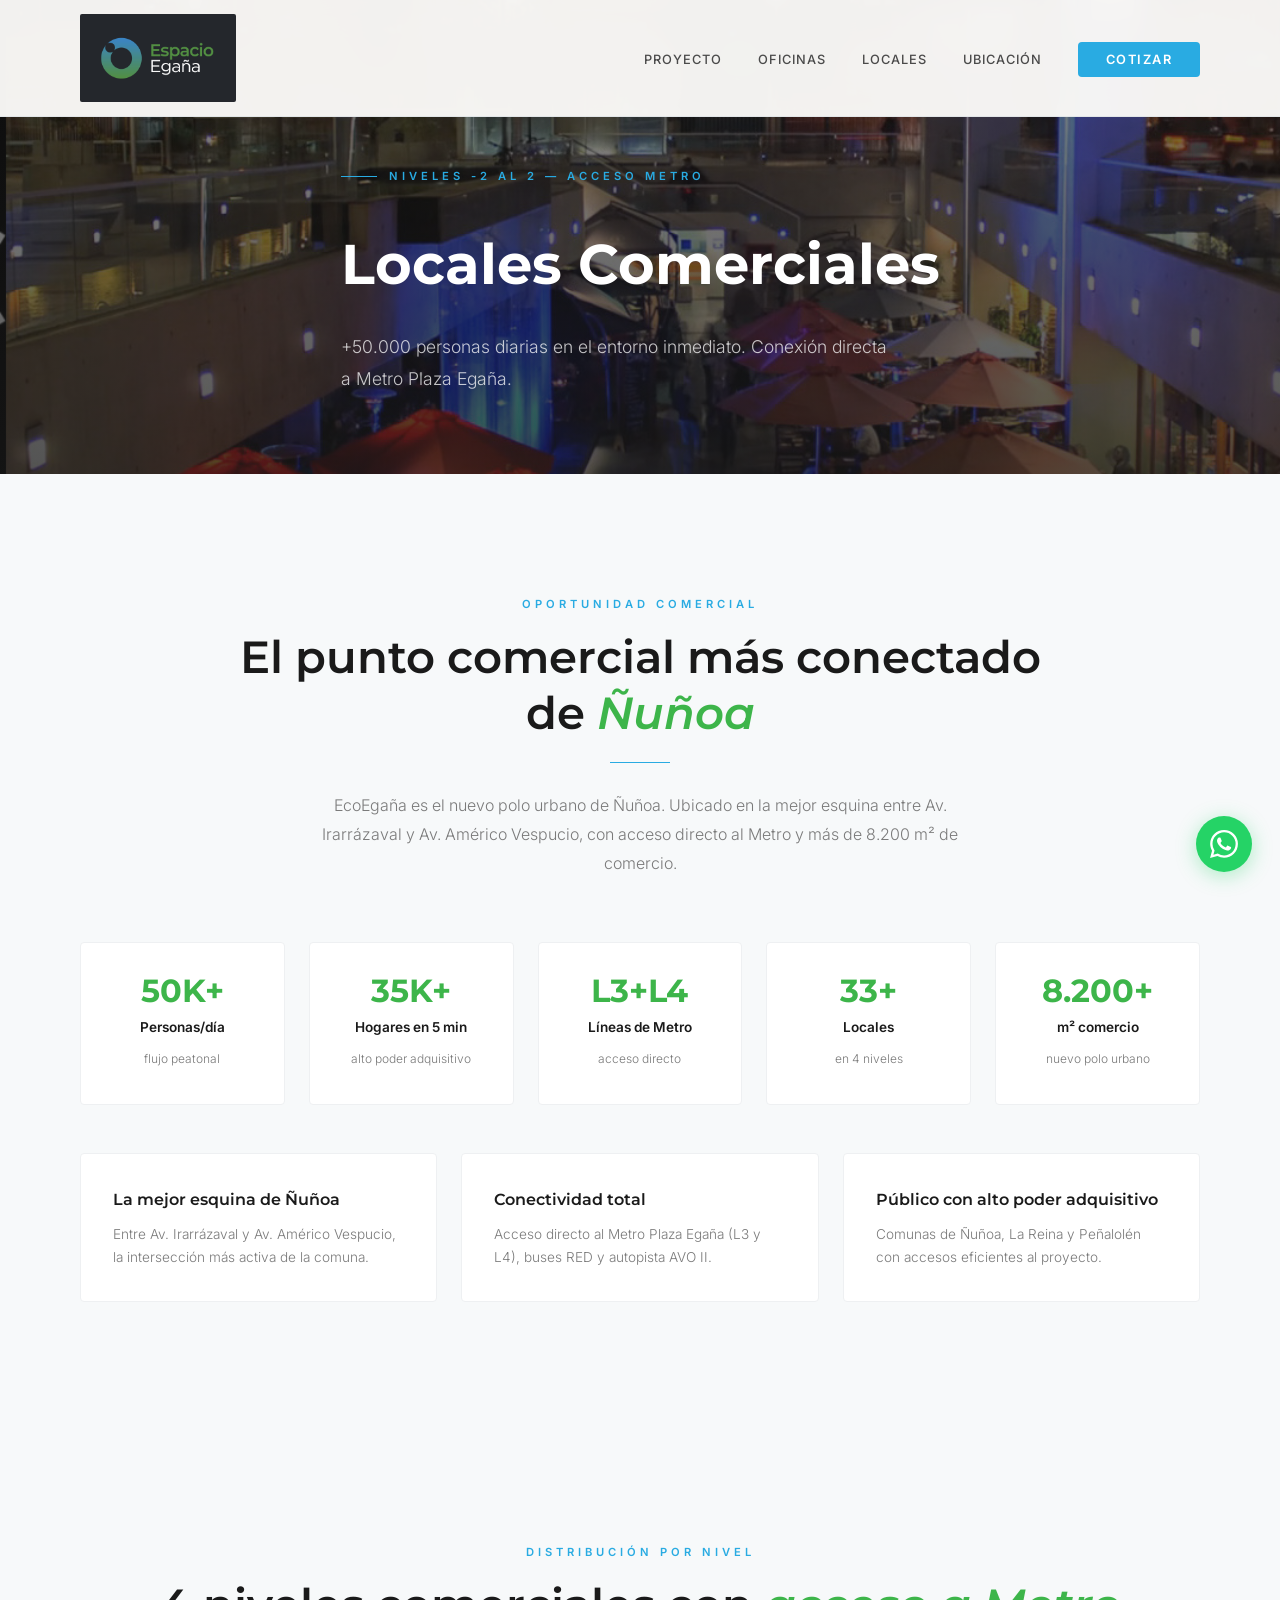
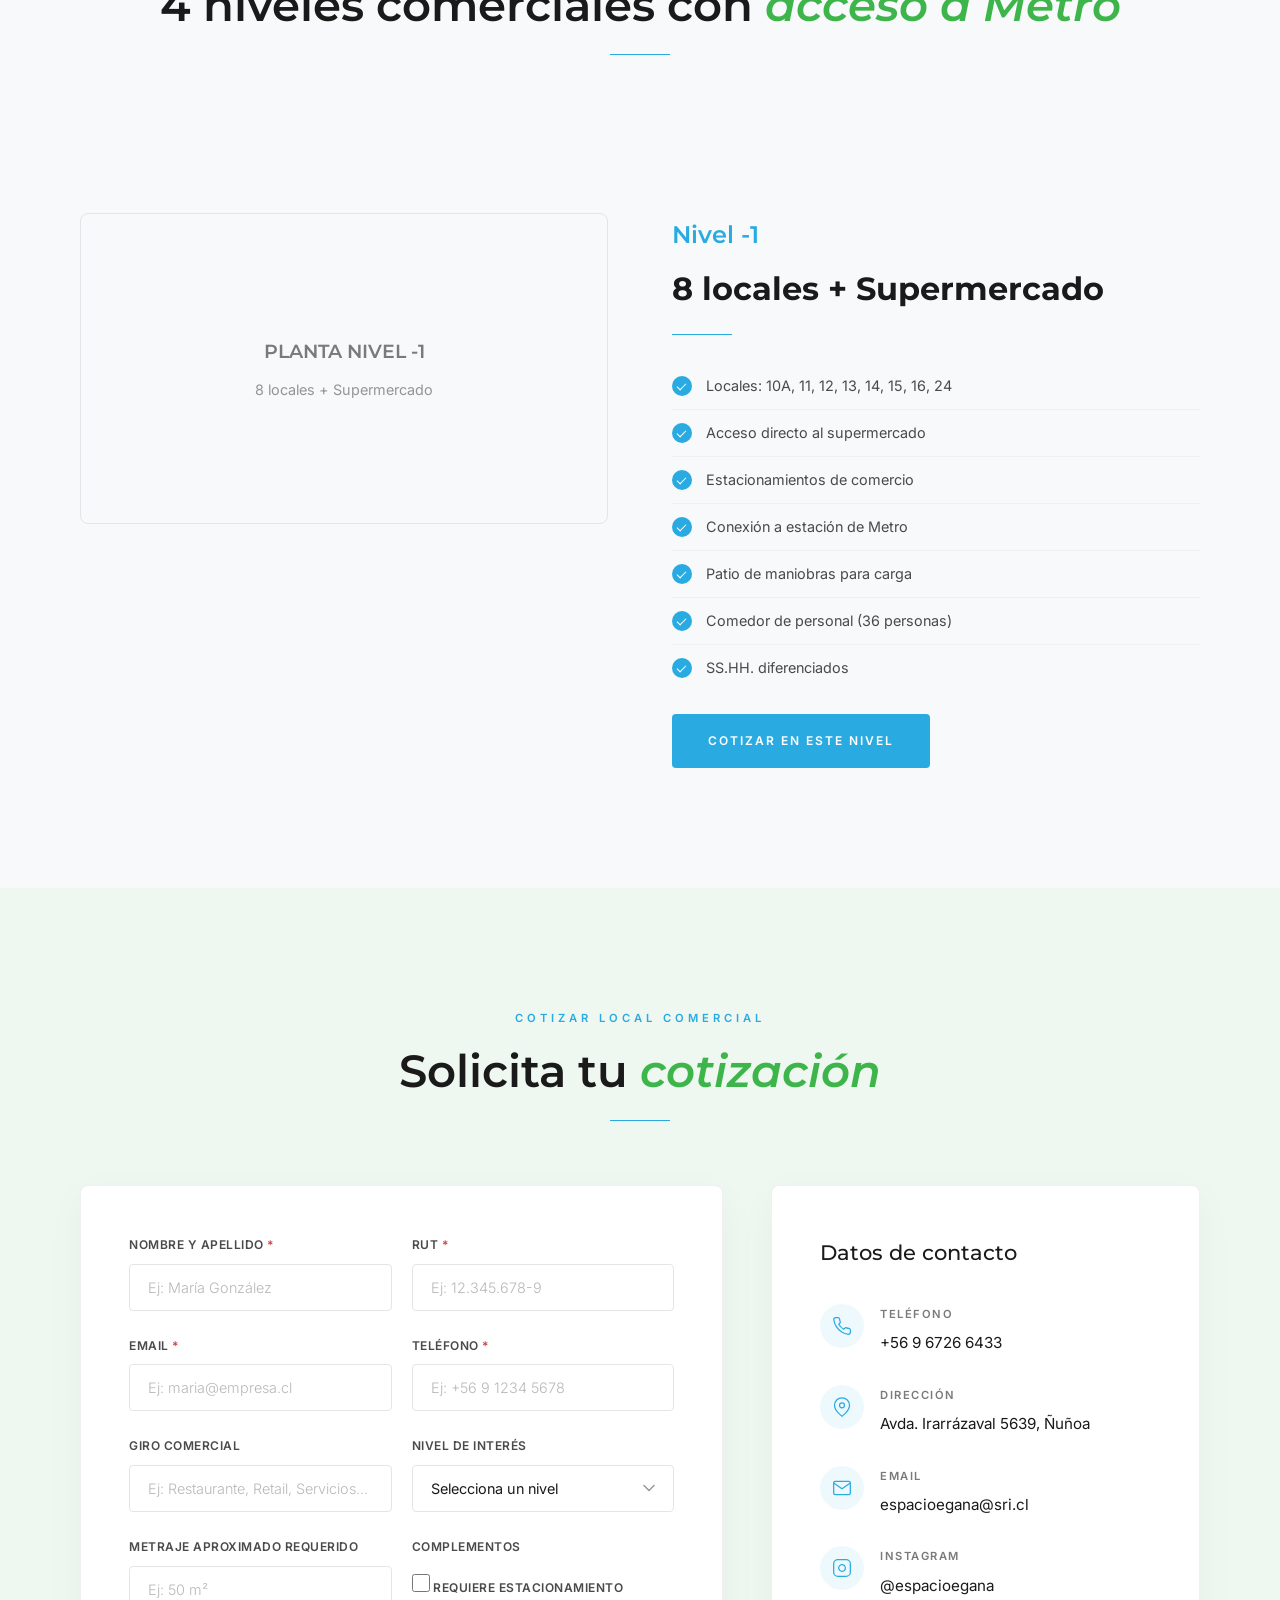
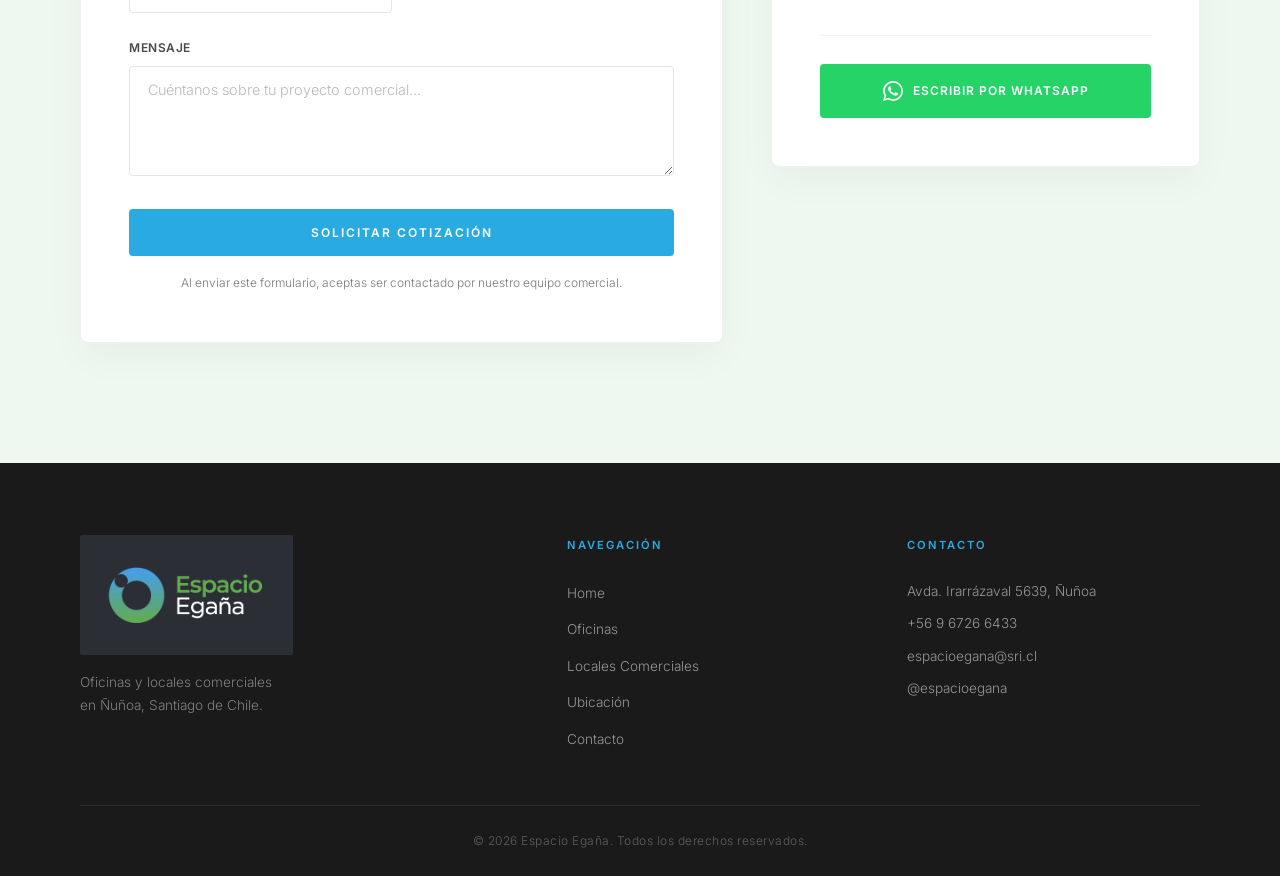
<file: landing/locales.html>
<!DOCTYPE html>
<html lang="es">
<head>
  <meta charset="UTF-8">
  <meta name="viewport" content="width=device-width, initial-scale=1.0">
  <title>Locales Comerciales — Espacio Egaña, Ñuñoa</title>
  <meta name="description" content="33+ locales comerciales en arriendo en Espacio Egaña. 8.200+ m² de comercio con conexión directa a Metro Plaza Egaña y +50.000 personas diarias de flujo.">
  <link rel="preconnect" href="https://fonts.googleapis.com">
  <link rel="preconnect" href="https://fonts.gstatic.com" crossorigin>
  <link href="https://fonts.googleapis.com/css2?family=Montserrat:ital,wght@0,300;0,400;0,500;0,600;0,700;0,800;1,400;1,500&family=Inter:wght@300;400;500;600;700&display=swap" rel="stylesheet">
  <link rel="stylesheet" href="styles.css">
</head>
<body>

  <!-- NAVBAR -->
  <nav class="navbar navbar--scrolled-always" id="navbar">
    <div class="container navbar__inner">
      <a href="index.html" class="navbar__logo">
        <img src="assets/img/logo-oscuro.jpg" alt="Espacio Egaña" class="navbar__logo-img">
      </a>
      <button class="navbar__toggle" id="navToggle" aria-label="Abrir menú">
        <span></span><span></span><span></span>
      </button>
      <ul class="navbar__menu" id="navMenu">
        <li><a href="index.html#proyecto">Proyecto</a></li>
        <li><a href="oficinas.html">Oficinas</a></li>
        <li><a href="locales.html" class="navbar__menu-active">Locales</a></li>
        <li><a href="index.html#ubicacion">Ubicación</a></li>
        <li><a href="#cotizar-local" class="navbar__cta">Cotizar</a></li>
      </ul>
    </div>
  </nav>

  <!-- ============================================ -->
  <!-- HERO SECUNDARIO -->
  <!-- ============================================ -->
  <section class="sub-hero sub-hero--locales">
    <div class="sub-hero__bg" style="background-image: url('assets/img/locales-comerciales.jpg');"></div>
    <div class="sub-hero__overlay"></div>
    <div class="container sub-hero__content" data-animate="fade-up">
      <span class="hero__badge">Niveles -2 al 2 — Acceso Metro</span>
      <h1 class="sub-hero__title">Locales Comerciales</h1>
      <p class="sub-hero__subtitle">+50.000 personas diarias en el entorno inmediato. Conexión directa a Metro Plaza Egaña.</p>
    </div>
  </section>

  <!-- ============================================ -->
  <!-- OPORTUNIDAD COMERCIAL -->
  <!-- ============================================ -->
  <section class="section oportunidad">
    <div class="container">
      <div class="section__header" data-animate="fade-up">
        <span class="section__label section__label--center">Oportunidad comercial</span>
        <h2 class="section__title section__title--center">El punto comercial más conectado<br>de <em>Ñuñoa</em></h2>
        <div class="section__divider section__divider--center"></div>
        <p class="ubicacion__intro">EcoEgaña es el nuevo polo urbano de Ñuñoa. Ubicado en la mejor esquina entre Av. Irarrázaval y Av. Américo Vespucio, con acceso directo al Metro y más de 8.200 m² de comercio.</p>
      </div>

      <div class="cifras__grid" data-animate="fade-up" data-delay="100">
        <div class="cifra-card">
          <span class="cifra-card__number">50K+</span>
          <span class="cifra-card__label">Personas/día</span>
          <span class="cifra-card__sub">flujo peatonal</span>
        </div>
        <div class="cifra-card">
          <span class="cifra-card__number">35K+</span>
          <span class="cifra-card__label">Hogares en 5 min</span>
          <span class="cifra-card__sub">alto poder adquisitivo</span>
        </div>
        <div class="cifra-card">
          <span class="cifra-card__number">L3+L4</span>
          <span class="cifra-card__label">Líneas de Metro</span>
          <span class="cifra-card__sub">acceso directo</span>
        </div>
        <div class="cifra-card">
          <span class="cifra-card__number">33+</span>
          <span class="cifra-card__label">Locales</span>
          <span class="cifra-card__sub">en 4 niveles</span>
        </div>
        <div class="cifra-card">
          <span class="cifra-card__number">8.200+</span>
          <span class="cifra-card__label">m² comercio</span>
          <span class="cifra-card__sub">nuevo polo urbano</span>
        </div>
      </div>

      <div class="oportunidad__ventajas" data-animate="fade-up" data-delay="200">
        <div class="ventaja-card">
          <h4>La mejor esquina de Ñuñoa</h4>
          <p>Entre Av. Irarrázaval y Av. Américo Vespucio, la intersección más activa de la comuna.</p>
        </div>
        <div class="ventaja-card">
          <h4>Conectividad total</h4>
          <p>Acceso directo al Metro Plaza Egaña (L3 y L4), buses RED y autopista AVO II.</p>
        </div>
        <div class="ventaja-card">
          <h4>Público con alto poder adquisitivo</h4>
          <p>Comunas de Ñuñoa, La Reina y Peñalolén con accesos eficientes al proyecto.</p>
        </div>
      </div>
    </div>
  </section>

  <!-- ============================================ -->
  <!-- NIVELES COMERCIALES -->
  <!-- ============================================ -->
  <section class="section niveles" id="niveles">
    <div class="container">
      <div class="section__header" data-animate="fade-up">
        <span class="section__label section__label--center">Distribución por nivel</span>
        <h2 class="section__title section__title--center">4 niveles comerciales con <em>acceso a Metro</em></h2>
        <div class="section__divider section__divider--center"></div>
      </div>

      <!-- Tabs de niveles -->
      <div class="tipo-tabs" data-animate="fade-up">
        <button class="tipo-tab" data-tab="nivel-2">Nivel -2</button>
        <button class="tipo-tab active" data-tab="nivel-1">Nivel -1</button>
        <button class="tipo-tab" data-tab="nivel1">Nivel 1</button>
        <button class="tipo-tab" data-tab="nivel2">Nivel 2</button>
      </div>

      <!-- Nivel -2 -->
      <div class="tipo-content" id="nivel-2">
        <div class="tipo-grid">
          <div class="tipo-grid__plan" data-animate="fade-right">
            <div class="tipo-plan-placeholder">
              <span>PLANTA NIVEL -2</span>
              <p>12 locales + Seating</p>
            </div>
          </div>
          <div class="tipo-grid__info" data-animate="fade-left">
            <h3 class="tipo-grid__title">Nivel -2</h3>
            <p class="tipo-grid__size">12 locales + zona seating</p>
            <div class="section__divider"></div>
            <ul class="tipo-features">
              <li><span class="check-icon"></span> Locales: 17, 18, 19, 20, 21, 22, 23, 29, 30, 31, 32, 33</li>
              <li><span class="check-icon"></span> Seating compartido para locales de comida/servicios</li>
              <li><span class="check-icon"></span> Conexión directa a estación de Metro</li>
              <li><span class="check-icon"></span> Ascensores y montacargas disponibles</li>
              <li><span class="check-icon"></span> Ideal para gastronomía fast casual y servicios</li>
            </ul>
            <div class="tipo-grid__actions">
              <a href="#cotizar-local" class="btn btn--primary">Cotizar en este nivel</a>
            </div>
          </div>
        </div>
      </div>

      <!-- Nivel -1 -->
      <div class="tipo-content active" id="nivel-1">
        <div class="tipo-grid">
          <div class="tipo-grid__plan" data-animate="fade-right">
            <div class="tipo-plan-placeholder">
              <span>PLANTA NIVEL -1</span>
              <p>8 locales + Supermercado</p>
            </div>
          </div>
          <div class="tipo-grid__info" data-animate="fade-left">
            <h3 class="tipo-grid__title">Nivel -1</h3>
            <p class="tipo-grid__size">8 locales + Supermercado</p>
            <div class="section__divider"></div>
            <ul class="tipo-features">
              <li><span class="check-icon"></span> Locales: 10A, 11, 12, 13, 14, 15, 16, 24</li>
              <li><span class="check-icon"></span> Acceso directo al supermercado</li>
              <li><span class="check-icon"></span> Estacionamientos de comercio</li>
              <li><span class="check-icon"></span> Conexión a estación de Metro</li>
              <li><span class="check-icon"></span> Patio de maniobras para carga</li>
              <li><span class="check-icon"></span> Comedor de personal (36 personas)</li>
              <li><span class="check-icon"></span> SS.HH. diferenciados</li>
            </ul>
            <div class="tipo-grid__actions">
              <a href="#cotizar-local" class="btn btn--primary">Cotizar en este nivel</a>
            </div>
          </div>
        </div>
      </div>

      <!-- Nivel 1 -->
      <div class="tipo-content" id="nivel1">
        <div class="tipo-grid">
          <div class="tipo-grid__plan" data-animate="fade-right">
            <div class="tipo-plan-placeholder">
              <span>PLANTA NIVEL 1</span>
              <p>Nivel intermedio</p>
            </div>
          </div>
          <div class="tipo-grid__info" data-animate="fade-left">
            <h3 class="tipo-grid__title">Nivel 1 (Intermedio)</h3>
            <p class="tipo-grid__size">Nivel de servicios</p>
            <div class="section__divider"></div>
            <ul class="tipo-features">
              <li><span class="check-icon"></span> Trastienda supermercado</li>
              <li><span class="check-icon"></span> Salas eléctricas y de control</li>
              <li><span class="check-icon"></span> Camarines y comedor de personal</li>
              <li><span class="check-icon"></span> Sala de basura y administración</li>
              <li><span class="check-icon"></span> Nivel técnico y operativo del edificio</li>
            </ul>
            <div class="tipo-grid__actions">
              <a href="#cotizar-local" class="btn btn--primary">Consultar disponibilidad</a>
            </div>
          </div>
        </div>
      </div>

      <!-- Nivel 2 -->
      <div class="tipo-content" id="nivel2">
        <div class="tipo-grid">
          <div class="tipo-grid__plan" data-animate="fade-right">
            <div class="tipo-plan-placeholder">
              <span>PLANTA NIVEL 2</span>
              <p>5 locales con terraza</p>
            </div>
          </div>
          <div class="tipo-grid__info" data-animate="fade-left">
            <h3 class="tipo-grid__title">Nivel 2</h3>
            <p class="tipo-grid__size">5 locales con terrazas</p>
            <div class="section__divider"></div>
            <ul class="tipo-features">
              <li><span class="check-icon"></span> Locales: 1, 4 y 5, 6, 27</li>
              <li><span class="check-icon"></span> Locales con terrazas exteriores (Local 1, Locales 4-5)</li>
              <li><span class="check-icon"></span> Barandas y áreas comunes</li>
              <li><span class="check-icon"></span> Ideal para gastronomía y retail con terraza</li>
              <li><span class="check-icon"></span> El nivel más visible y con mayor acceso peatonal</li>
            </ul>
            <div class="tipo-grid__actions">
              <a href="#cotizar-local" class="btn btn--primary">Cotizar en este nivel</a>
            </div>
          </div>
        </div>
      </div>
    </div>
  </section>

  <!-- ============================================ -->
  <!-- TABLA DE LOCALES (eliminada por solicitud) -->

  <!-- ============================================ -->
  <!-- COTIZADOR LOCALES -->
  <!-- ============================================ -->
  <section class="section contacto" id="cotizar-local">
    <div class="container">
      <div class="section__header" data-animate="fade-up">
        <span class="section__label section__label--center">Cotizar local comercial</span>
        <h2 class="section__title section__title--center">Solicita tu <em>cotización</em></h2>
        <div class="section__divider section__divider--center"></div>
      </div>

      <div class="contacto__grid">
        <div class="contacto__form-wrapper" data-animate="fade-right">
          <form id="contactForm" action="https://formspree.io/f/TU_ENDPOINT_AQUI" method="POST" class="contacto__form" novalidate>
            <div class="form-row">
              <div class="form-group">
                <label for="nombre">Nombre y apellido <span class="required">*</span></label>
                <input type="text" id="nombre" name="nombre" placeholder="Ej: María González" required>
                <span class="form-error">Por favor ingresa tu nombre</span>
              </div>
              <div class="form-group">
                <label for="rut">RUT <span class="required">*</span></label>
                <input type="text" id="rut" name="rut" placeholder="Ej: 12.345.678-9" required>
                <span class="form-error">Por favor ingresa un RUT válido</span>
              </div>
            </div>
            <div class="form-row">
              <div class="form-group">
                <label for="email">Email <span class="required">*</span></label>
                <input type="email" id="email" name="email" placeholder="Ej: maria@empresa.cl" required>
                <span class="form-error">Por favor ingresa un email válido</span>
              </div>
              <div class="form-group">
                <label for="telefono">Teléfono <span class="required">*</span></label>
                <input type="tel" id="telefono" name="telefono" placeholder="Ej: +56 9 1234 5678" required>
                <span class="form-error">Por favor ingresa tu teléfono</span>
              </div>
            </div>
            <div class="form-row">
              <div class="form-group">
                <label for="giro">Giro comercial</label>
                <input type="text" id="giro" name="giro" placeholder="Ej: Restaurante, Retail, Servicios...">
              </div>
              <div class="form-group">
                <label for="nivel-interes">Nivel de interés</label>
                <select id="nivel-interes" name="nivel">
                  <option value="">Selecciona un nivel</option>
                  <option value="Nivel -2">Nivel -2 (Seating + Metro)</option>
                  <option value="Nivel -1">Nivel -1 (Supermercado + Metro)</option>
                  <option value="Nivel 1">Nivel 1</option>
                  <option value="Nivel 2">Nivel 2 (Terrazas)</option>
                  <option value="Sin preferencia">Sin preferencia</option>
                </select>
              </div>
            </div>
            <div class="form-row">
              <div class="form-group">
                <label for="metraje">Metraje aproximado requerido</label>
                <input type="text" id="metraje" name="metraje" placeholder="Ej: 50 m²">
              </div>
              <div class="form-group">
                <label>Complementos</label>
                <div class="form-checkboxes">
                  <label class="form-checkbox"><input type="checkbox" name="estacionamiento" value="Si"> Requiere estacionamiento</label>
                </div>
              </div>
            </div>
            <div class="form-group">
              <label for="mensaje">Mensaje</label>
              <textarea id="mensaje" name="mensaje" rows="3" placeholder="Cuéntanos sobre tu proyecto comercial..."></textarea>
            </div>
            <input type="hidden" name="origen" value="Pagina Locales Comerciales">
            <button type="submit" class="btn btn--primary btn--full" id="submitBtn">Solicitar cotización</button>
            <p class="form-disclaimer">Al enviar este formulario, aceptas ser contactado por nuestro equipo comercial.</p>
          </form>
          <div class="contacto__success" id="formSuccess">
            <svg width="56" height="56" viewBox="0 0 24 24" fill="none" stroke="currentColor" stroke-width="1.5"><path d="M22 11.08V12a10 10 0 1 1-5.93-9.14"/><polyline points="22 4 12 14.01 9 11.01"/></svg>
            <h3>Cotización solicitada</h3>
            <p>Gracias por tu interés. Un ejecutivo te contactará pronto con la información.</p>
          </div>
        </div>

        <div class="contacto__info" data-animate="fade-left">
          <h3>Datos de contacto</h3>
          <div class="contacto__info-item">
            <div class="contacto__info-icon">
              <svg width="20" height="20" viewBox="0 0 24 24" fill="none" stroke="currentColor" stroke-width="1.5"><path d="M22 16.92v3a2 2 0 0 1-2.18 2 19.79 19.79 0 0 1-8.63-3.07 19.5 19.5 0 0 1-6-6 19.79 19.79 0 0 1-3.07-8.67A2 2 0 0 1 4.11 2h3a2 2 0 0 1 2 1.72c.127.96.361 1.903.7 2.81a2 2 0 0 1-.45 2.11L8.09 9.91a16 16 0 0 0 6 6l1.27-1.27a2 2 0 0 1 2.11-.45c.907.339 1.85.573 2.81.7A2 2 0 0 1 22 16.92z"/></svg>
            </div>
            <div><strong>Teléfono</strong><a href="tel:+56967266433">+56 9 6726 6433</a></div>
          </div>
          <div class="contacto__info-item">
            <div class="contacto__info-icon">
              <svg width="20" height="20" viewBox="0 0 24 24" fill="none" stroke="currentColor" stroke-width="1.5"><path d="M21 10c0 7-9 13-9 13s-9-6-9-13a9 9 0 0 1 18 0z"/><circle cx="12" cy="10" r="3"/></svg>
            </div>
            <div><strong>Dirección</strong><span>Avda. Irarrázaval 5639, Ñuñoa</span></div>
          </div>
          <div class="contacto__info-item">
            <div class="contacto__info-icon">
              <svg width="20" height="20" viewBox="0 0 24 24" fill="none" stroke="currentColor" stroke-width="1.5"><path d="M4 4h16c1.1 0 2 .9 2 2v12c0 1.1-.9 2-2 2H4c-1.1 0-2-.9-2-2V6c0-1.1.9-2 2-2z"/><polyline points="22,6 12,13 2,6"/></svg>
            </div>
            <div><strong>Email</strong><a href="mailto:espacioegana@sri.cl">espacioegana@sri.cl</a></div>
          </div>
          <div class="contacto__info-item">
            <div class="contacto__info-icon">
              <svg width="20" height="20" viewBox="0 0 24 24" fill="none" stroke="currentColor" stroke-width="1.5"><rect x="2" y="2" width="20" height="20" rx="5" ry="5"/><path d="M16 11.37A4 4 0 1 1 12.63 8 4 4 0 0 1 16 11.37z"/><line x1="17.5" y1="6.5" x2="17.51" y2="6.5"/></svg>
            </div>
            <div><strong>Instagram</strong><a href="https://www.instagram.com/espacioegana" target="_blank" rel="noopener">@espacioegana</a></div>
          </div>
          <div class="contacto__info-whatsapp">
            <a href="https://wa.me/56967266433?text=Hola%2C%20me%20interesa%20cotizar%20un%20local%20comercial%20en%20Espacio%20Egaña" target="_blank" rel="noopener" class="btn btn--whatsapp">
              <svg width="20" height="20" viewBox="0 0 24 24" fill="currentColor"><path d="M17.472 14.382c-.297-.149-1.758-.867-2.03-.967-.273-.099-.471-.148-.67.15-.197.297-.767.966-.94 1.164-.173.199-.347.223-.644.075-.297-.15-1.255-.463-2.39-1.475-.883-.788-1.48-1.761-1.653-2.059-.173-.297-.018-.458.13-.606.134-.133.298-.347.446-.52.149-.174.198-.298.298-.497.099-.198.05-.371-.025-.52-.075-.149-.669-1.612-.916-2.207-.242-.579-.487-.5-.669-.51-.173-.008-.371-.01-.57-.01-.198 0-.52.074-.792.372-.272.297-1.04 1.016-1.04 2.479 0 1.462 1.065 2.875 1.213 3.074.149.198 2.096 3.2 5.077 4.487.709.306 1.262.489 1.694.625.712.227 1.36.195 1.871.118.571-.085 1.758-.719 2.006-1.413.248-.694.248-1.289.173-1.413-.074-.124-.272-.198-.57-.347m-5.421 7.403h-.004a9.87 9.87 0 01-5.031-1.378l-.361-.214-3.741.982.998-3.648-.235-.374a9.86 9.86 0 01-1.51-5.26c.001-5.45 4.436-9.884 9.888-9.884 2.64 0 5.122 1.03 6.988 2.898a9.825 9.825 0 012.893 6.994c-.003 5.45-4.437 9.884-9.885 9.884m8.413-18.297A11.815 11.815 0 0012.05 0C5.495 0 .16 5.335.157 11.892c0 2.096.547 4.142 1.588 5.945L.057 24l6.305-1.654a11.882 11.882 0 005.683 1.448h.005c6.554 0 11.89-5.335 11.893-11.893a11.821 11.821 0 00-3.48-8.413z"/></svg>
              Escribir por WhatsApp
            </a>
          </div>
        </div>
      </div>
    </div>
  </section>

  <!-- FOOTER -->
  <footer class="footer">
    <div class="container">
      <div class="footer__inner">
        <div class="footer__brand">
          <img src="assets/img/logo-oscuro.jpg" alt="Espacio Egaña" class="footer__logo-img">
          <p>Oficinas y locales comerciales<br>en Ñuñoa, Santiago de Chile.</p>
        </div>
        <div class="footer__nav">
          <h4>Navegación</h4>
          <a href="index.html">Home</a>
          <a href="oficinas.html">Oficinas</a>
          <a href="locales.html">Locales Comerciales</a>
          <a href="index.html#ubicacion">Ubicación</a>
          <a href="index.html#contacto">Contacto</a>
        </div>
        <div class="footer__contact">
          <h4>Contacto</h4>
          <span>Avda. Irarrázaval 5639, Ñuñoa</span>
          <a href="tel:+56967266433">+56 9 6726 6433</a>
          <a href="mailto:espacioegana@sri.cl">espacioegana@sri.cl</a>
          <a href="https://www.instagram.com/espacioegana" target="_blank" rel="noopener">@espacioegana</a>
        </div>
      </div>
      <div class="footer__bottom">
        <p>&copy; 2026 Espacio Egaña. Todos los derechos reservados.</p>
      </div>
    </div>
  </footer>

  <a href="https://wa.me/56967266433?text=Hola%2C%20me%20interesa%20cotizar%20un%20local%20comercial%20en%20Espacio%20Egaña" target="_blank" rel="noopener" class="whatsapp-float" aria-label="Contactar por WhatsApp">
    <svg width="28" height="28" viewBox="0 0 24 24" fill="#fff"><path d="M17.472 14.382c-.297-.149-1.758-.867-2.03-.967-.273-.099-.471-.148-.67.15-.197.297-.767.966-.94 1.164-.173.199-.347.223-.644.075-.297-.15-1.255-.463-2.39-1.475-.883-.788-1.48-1.761-1.653-2.059-.173-.297-.018-.458.13-.606.134-.133.298-.347.446-.52.149-.174.198-.298.298-.497.099-.198.05-.371-.025-.52-.075-.149-.669-1.612-.916-2.207-.242-.579-.487-.5-.669-.51-.173-.008-.371-.01-.57-.01-.198 0-.52.074-.792.372-.272.297-1.04 1.016-1.04 2.479 0 1.462 1.065 2.875 1.213 3.074.149.198 2.096 3.2 5.077 4.487.709.306 1.262.489 1.694.625.712.227 1.36.195 1.871.118.571-.085 1.758-.719 2.006-1.413.248-.694.248-1.289.173-1.413-.074-.124-.272-.198-.57-.347m-5.421 7.403h-.004a9.87 9.87 0 01-5.031-1.378l-.361-.214-3.741.982.998-3.648-.235-.374a9.86 9.86 0 01-1.51-5.26c.001-5.45 4.436-9.884 9.888-9.884 2.64 0 5.122 1.03 6.988 2.898a9.825 9.825 0 012.893 6.994c-.003 5.45-4.437 9.884-9.885 9.884m8.413-18.297A11.815 11.815 0 0012.05 0C5.495 0 .16 5.335.157 11.892c0 2.096.547 4.142 1.588 5.945L.057 24l6.305-1.654a11.882 11.882 0 005.683 1.448h.005c6.554 0 11.89-5.335 11.893-11.893a11.821 11.821 0 00-3.48-8.413z"/></svg>
  </a>

  <script src="script.js"></script>
</body>
</html>
</file>
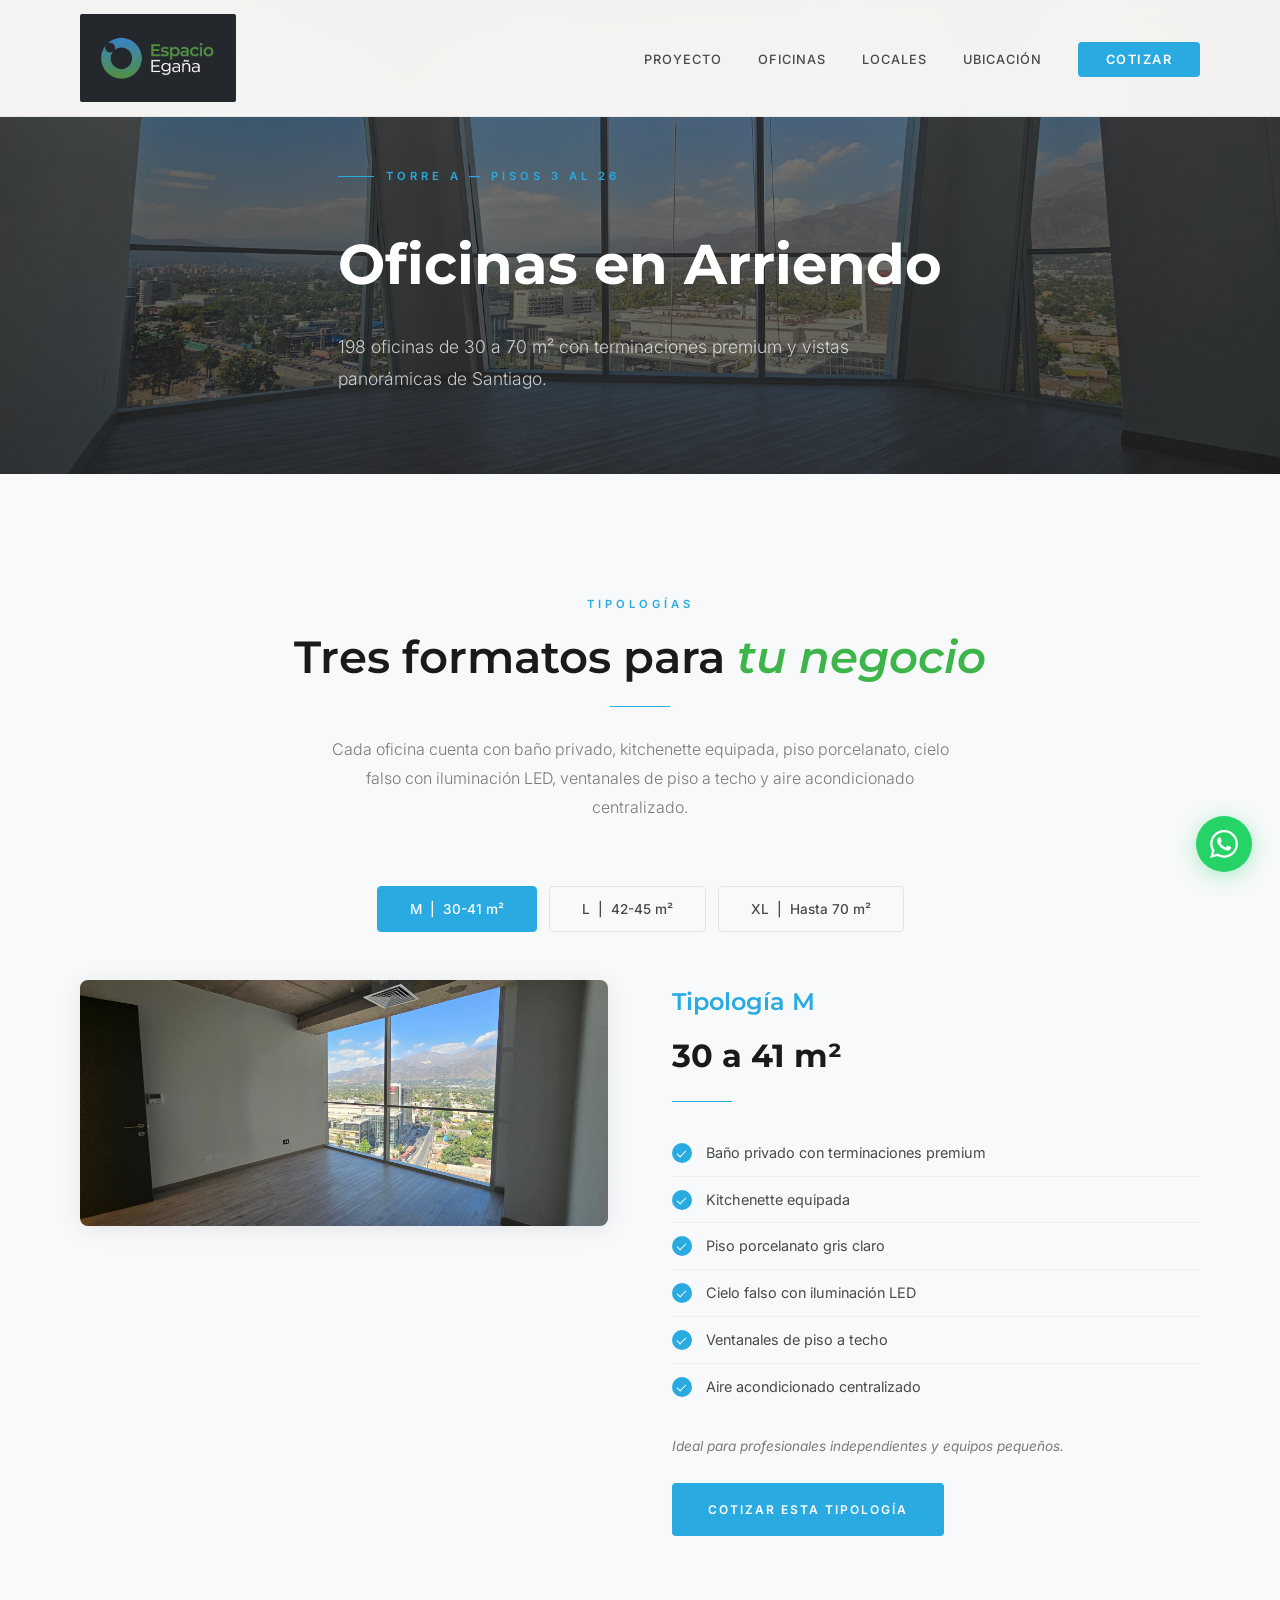
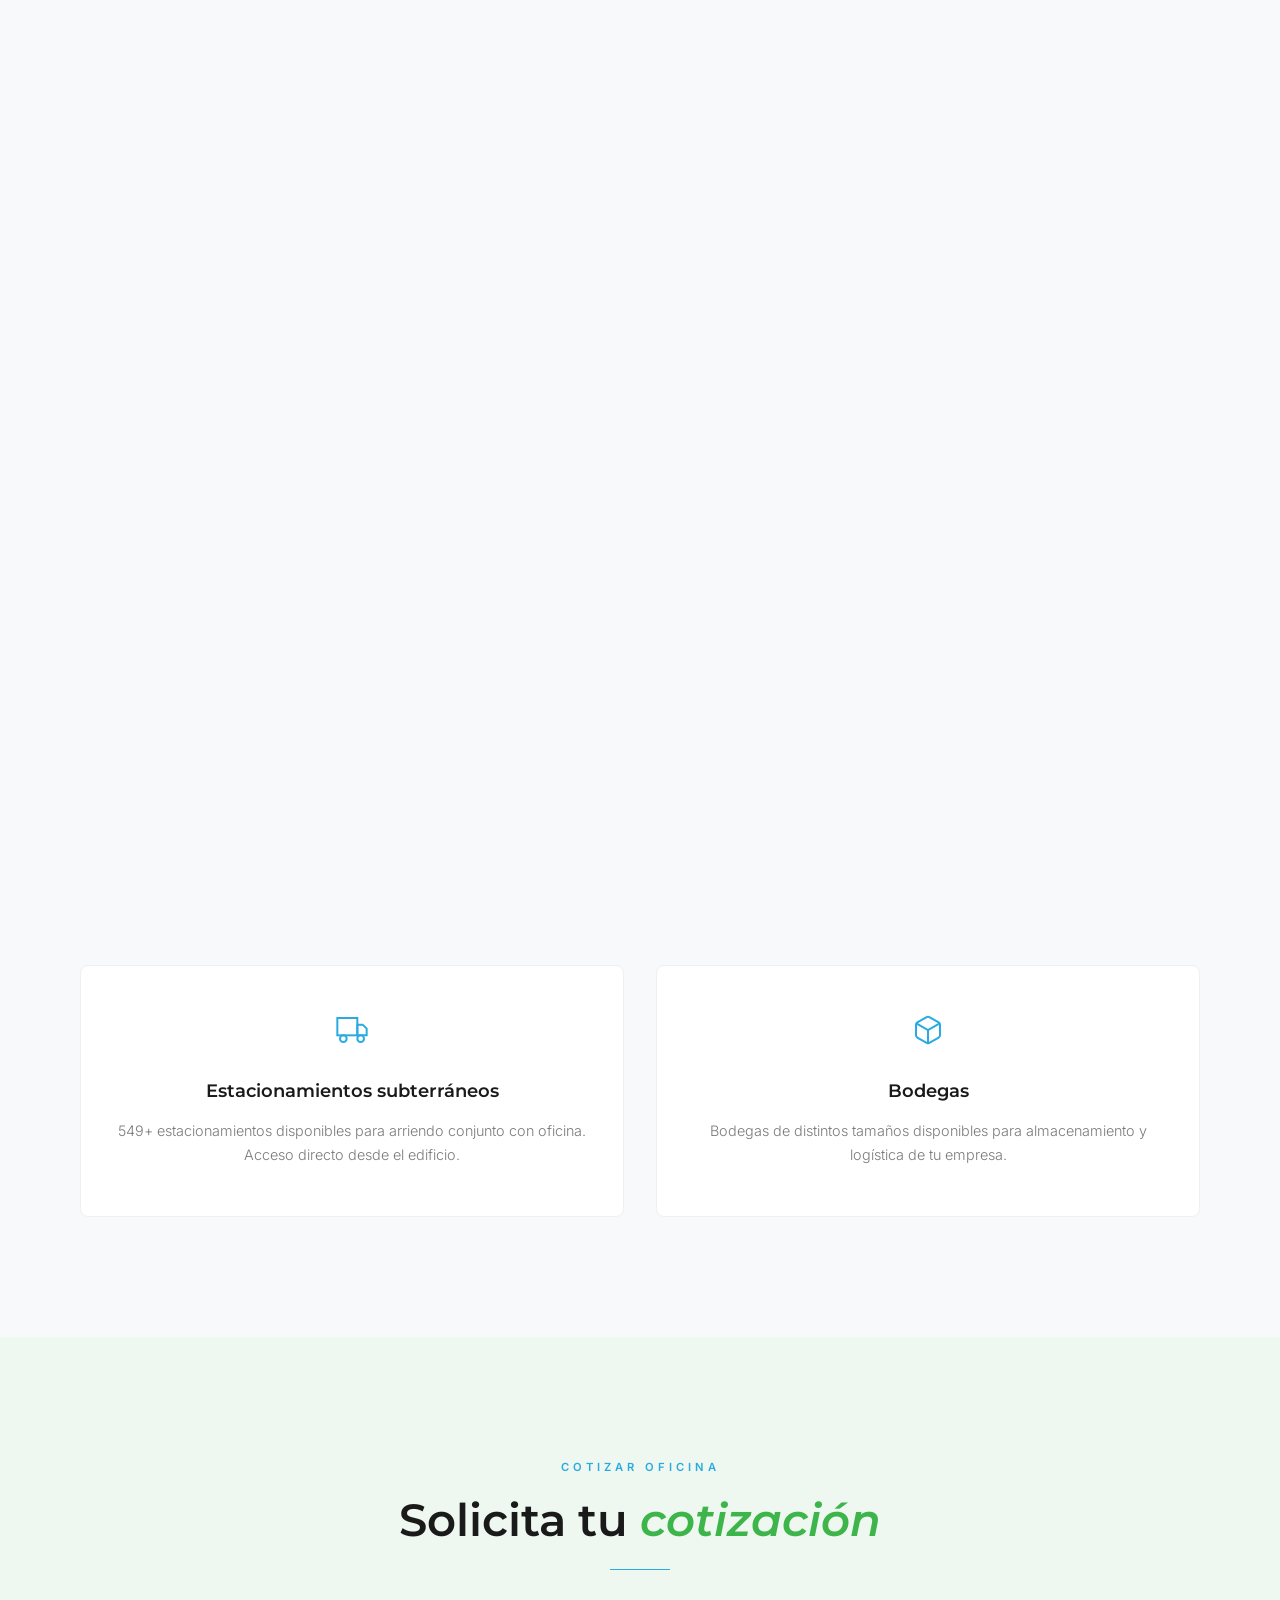
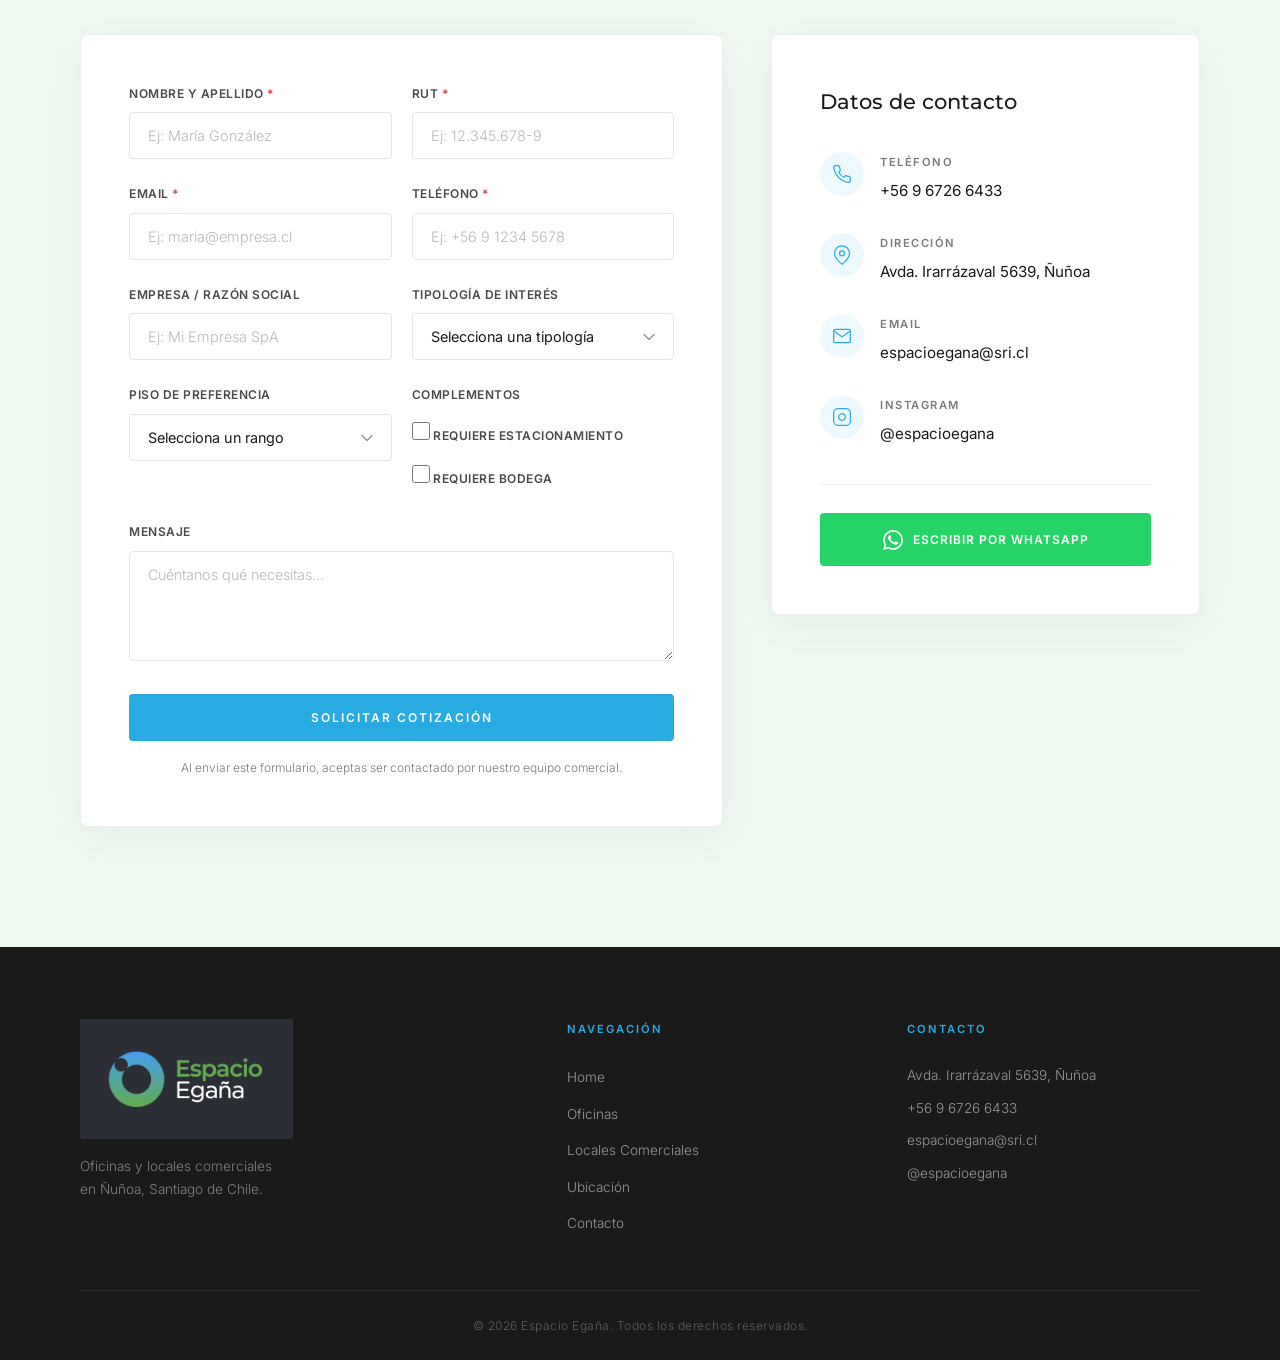
<file: landing/oficinas.html>
<!DOCTYPE html>
<html lang="es">
<head>
  <meta charset="UTF-8">
  <meta name="viewport" content="width=device-width, initial-scale=1.0">
  <title>Oficinas en Arriendo — Espacio Egaña, Ñuñoa</title>
  <meta name="description" content="198 oficinas de 30 a 70 m² en arriendo en Espacio Egaña. Baño privado, kitchenette, vistas panorámicas y conexión directa a Metro Plaza Egaña.">
  <link rel="preconnect" href="https://fonts.googleapis.com">
  <link rel="preconnect" href="https://fonts.gstatic.com" crossorigin>
  <link href="https://fonts.googleapis.com/css2?family=Montserrat:ital,wght@0,300;0,400;0,500;0,600;0,700;0,800;1,400;1,500&family=Inter:wght@300;400;500;600;700&display=swap" rel="stylesheet">
  <link rel="stylesheet" href="styles.css">
</head>
<body>

  <!-- NAVBAR -->
  <nav class="navbar navbar--scrolled-always" id="navbar">
    <div class="container navbar__inner">
      <a href="index.html" class="navbar__logo">
        <img src="assets/img/logo-oscuro.jpg" alt="Espacio Egaña" class="navbar__logo-img">
      </a>
      <button class="navbar__toggle" id="navToggle" aria-label="Abrir menú">
        <span></span><span></span><span></span>
      </button>
      <ul class="navbar__menu" id="navMenu">
        <li><a href="index.html#proyecto">Proyecto</a></li>
        <li><a href="oficinas.html" class="navbar__menu-active">Oficinas</a></li>
        <li><a href="locales.html">Locales</a></li>
        <li><a href="index.html#ubicacion">Ubicación</a></li>
        <li><a href="#cotizar-oficina" class="navbar__cta">Cotizar</a></li>
      </ul>
    </div>
  </nav>

  <!-- ============================================ -->
  <!-- HERO SECUNDARIO -->
  <!-- ============================================ -->
  <section class="sub-hero">
    <div class="sub-hero__bg" style="background-image: url('assets/img/proyecto-oficina.jpg');"></div>
    <div class="sub-hero__overlay"></div>
    <div class="container sub-hero__content" data-animate="fade-up">
      <span class="hero__badge">Torre A — Pisos 3 al 26</span>
      <h1 class="sub-hero__title">Oficinas en Arriendo</h1>
      <p class="sub-hero__subtitle">198 oficinas de 30 a 70 m² con terminaciones premium y vistas panorámicas de Santiago.</p>
    </div>
  </section>

  <!-- ============================================ -->
  <!-- TIPOLOGÍAS DE OFICINAS -->
  <!-- ============================================ -->
  <section class="section tipologias-detail" id="tipologias">
    <div class="container">
      <div class="section__header" data-animate="fade-up">
        <span class="section__label section__label--center">Tipologías</span>
        <h2 class="section__title section__title--center">Tres formatos para <em>tu negocio</em></h2>
        <div class="section__divider section__divider--center"></div>
        <p class="ubicacion__intro">Cada oficina cuenta con baño privado, kitchenette equipada, piso porcelanato, cielo falso con iluminación LED, ventanales de piso a techo y aire acondicionado centralizado.</p>
      </div>

      <!-- Tabs -->
      <div class="tipo-tabs" data-animate="fade-up">
        <button class="tipo-tab active" data-tab="tipo-m">M &nbsp;|&nbsp; 30-41 m²</button>
        <button class="tipo-tab" data-tab="tipo-l">L &nbsp;|&nbsp; 42-45 m²</button>
        <button class="tipo-tab" data-tab="tipo-xl">XL &nbsp;|&nbsp; Hasta 70 m²</button>
      </div>

      <!-- Tab Content M -->
      <div class="tipo-content active" id="tipo-m">
        <div class="tipo-grid">
          <div class="tipo-grid__plan" data-animate="fade-right">
            <img src="assets/img/planta-tipo-m.jpg" alt="Tipología M — 30 a 41 m²" loading="lazy" class="tipo-plan-img">
          </div>
          <div class="tipo-grid__info" data-animate="fade-left">
            <h3 class="tipo-grid__title">Tipología M</h3>
            <p class="tipo-grid__size">30 a 41 m²</p>
            <div class="section__divider"></div>
            <ul class="tipo-features">
              <li><span class="check-icon"></span> Baño privado con terminaciones premium</li>
              <li><span class="check-icon"></span> Kitchenette equipada</li>
              <li><span class="check-icon"></span> Piso porcelanato gris claro</li>
              <li><span class="check-icon"></span> Cielo falso con iluminación LED</li>
              <li><span class="check-icon"></span> Ventanales de piso a techo</li>
              <li><span class="check-icon"></span> Aire acondicionado centralizado</li>
            </ul>
            <p class="tipo-grid__ideal">Ideal para profesionales independientes y equipos pequeños.</p>
            <div class="tipo-grid__actions">
              <a href="#cotizar-oficina" class="btn btn--primary">Cotizar esta tipología</a>
            </div>
          </div>
        </div>
      </div>

      <!-- Tab Content L -->
      <div class="tipo-content" id="tipo-l">
        <div class="tipo-grid">
          <div class="tipo-grid__plan" data-animate="fade-right">
            <img src="assets/img/planta-tipo-L.jpg" alt="Tipología L — 42 a 45 m²" loading="lazy" class="tipo-plan-img">
          </div>
          <div class="tipo-grid__info" data-animate="fade-left">
            <h3 class="tipo-grid__title">Tipología L</h3>
            <p class="tipo-grid__size">42 a 45 m²</p>
            <div class="section__divider"></div>
            <ul class="tipo-features">
              <li><span class="check-icon"></span> Baño privado con terminaciones premium</li>
              <li><span class="check-icon"></span> Kitchenette equipada</li>
              <li><span class="check-icon"></span> Piso porcelanato gris claro</li>
              <li><span class="check-icon"></span> Cielo falso con iluminación LED</li>
              <li><span class="check-icon"></span> Ventanales de piso a techo</li>
              <li><span class="check-icon"></span> Mayor superficie para salas de reuniones</li>
              <li><span class="check-icon"></span> Aire acondicionado centralizado</li>
            </ul>
            <p class="tipo-grid__ideal">Para equipos en crecimiento que necesitan mayor espacio operativo.</p>
            <div class="tipo-grid__actions">
              <a href="#cotizar-oficina" class="btn btn--primary">Cotizar esta tipología</a>
            </div>
          </div>
        </div>
      </div>

      <!-- Tab Content XL -->
      <div class="tipo-content" id="tipo-xl">
        <div class="tipo-grid">
          <div class="tipo-grid__plan" data-animate="fade-right">
            <img src="assets/img/planta-tipo-XL.jpg" alt="Tipología XL — Hasta 70 m²" loading="lazy" class="tipo-plan-img">
          </div>
          <div class="tipo-grid__info" data-animate="fade-left">
            <h3 class="tipo-grid__title">Tipología XL</h3>
            <p class="tipo-grid__size">Hasta 70 m²</p>
            <div class="section__divider"></div>
            <ul class="tipo-features">
              <li><span class="check-icon"></span> Baño privado con terminaciones premium</li>
              <li><span class="check-icon"></span> Kitchenette equipada</li>
              <li><span class="check-icon"></span> Piso porcelanato gris claro</li>
              <li><span class="check-icon"></span> Cielo falso con iluminación LED</li>
              <li><span class="check-icon"></span> Ventanales de piso a techo panorámicos</li>
              <li><span class="check-icon"></span> Espacio para múltiples ambientes de trabajo</li>
              <li><span class="check-icon"></span> Aire acondicionado centralizado</li>
              <li><span class="check-icon"></span> Las mejores vistas de la ciudad</li>
            </ul>
            <p class="tipo-grid__ideal">Oficinas amplias para empresas consolidadas con alto estándar.</p>
            <div class="tipo-grid__actions">
              <a href="#cotizar-oficina" class="btn btn--primary">Cotizar esta tipología</a>
            </div>
          </div>
        </div>
      </div>
    </div>
  </section>

  <!-- ============================================ -->
  <!-- PLANTAS TIPO POR PISO -->
  <!-- ============================================ -->
  <section class="section plantas" id="plantas">
    <div class="container">
      <div class="section__header" data-animate="fade-up">
        <span class="section__label section__label--center">Plantas tipo por piso</span>
        <h2 class="section__title section__title--center">4 configuraciones según <em>la altura</em></h2>
        <div class="section__divider section__divider--center"></div>
      </div>
      <div class="plantas__grid" data-animate="fade-up" data-delay="100">
        <div class="planta-card">
          <span class="planta-card__piso">Piso 3-4</span>
          <h4>Planta Tipo A</h4>
          <p>Layout específico para pisos bajos con acceso directo.</p>
        </div>
        <div class="planta-card">
          <span class="planta-card__piso">Piso 5-12</span>
          <h4>Planta Tipo B</h4>
          <p>Planta estándar con kitchenette y baño privado.</p>
        </div>
        <div class="planta-card">
          <span class="planta-card__piso">Piso 13-17</span>
          <h4>Planta Tipo C</h4>
          <p>Configuración intermedia con vistas crecientes.</p>
        </div>
        <div class="planta-card">
          <span class="planta-card__piso">Piso 18-26</span>
          <h4>Planta Tipo D</h4>
          <p>Planta premium con las mejores vistas de Santiago.</p>
        </div>
      </div>
    </div>
  </section>

  <!-- ============================================ -->
  <!-- ESTACIONAMIENTOS Y BODEGAS -->
  <!-- ============================================ -->
  <section class="section complementos-of">
    <div class="container">
      <div class="section__header" data-animate="fade-up">
        <span class="section__label section__label--center">Complementos</span>
        <h2 class="section__title section__title--center">Estacionamientos y bodegas</h2>
        <div class="section__divider section__divider--center"></div>
      </div>
      <div class="complementos__grid" data-animate="fade-up">
        <div class="complemento-card">
          <div class="complemento-card__icon">
            <svg width="32" height="32" viewBox="0 0 24 24" fill="none" stroke="currentColor" stroke-width="1.5"><rect x="1" y="3" width="15" height="13"/><polygon points="16 8 20 8 23 11 23 16 16 16 16 8"/><circle cx="5.5" cy="18.5" r="2.5"/><circle cx="18.5" cy="18.5" r="2.5"/></svg>
          </div>
          <h4>Estacionamientos subterráneos</h4>
          <p>549+ estacionamientos disponibles para arriendo conjunto con oficina. Acceso directo desde el edificio.</p>
        </div>
        <div class="complemento-card">
          <div class="complemento-card__icon">
            <svg width="32" height="32" viewBox="0 0 24 24" fill="none" stroke="currentColor" stroke-width="1.5"><path d="M21 16V8a2 2 0 0 0-1-1.73l-7-4a2 2 0 0 0-2 0l-7 4A2 2 0 0 0 3 8v8a2 2 0 0 0 1 1.73l7 4a2 2 0 0 0 2 0l7-4A2 2 0 0 0 21 16z"/><polyline points="3.27 6.96 12 12.01 20.73 6.96"/><line x1="12" y1="22.08" x2="12" y2="12"/></svg>
          </div>
          <h4>Bodegas</h4>
          <p>Bodegas de distintos tamaños disponibles para almacenamiento y logística de tu empresa.</p>
        </div>
      </div>
    </div>
  </section>

  <!-- ============================================ -->
  <!-- COTIZADOR OFICINAS -->
  <!-- ============================================ -->
  <section class="section contacto" id="cotizar-oficina">
    <div class="container">
      <div class="section__header" data-animate="fade-up">
        <span class="section__label section__label--center">Cotizar oficina</span>
        <h2 class="section__title section__title--center">Solicita tu <em>cotización</em></h2>
        <div class="section__divider section__divider--center"></div>
      </div>

      <div class="contacto__grid">
        <div class="contacto__form-wrapper" data-animate="fade-right">
          <form id="contactForm" action="https://formspree.io/f/TU_ENDPOINT_AQUI" method="POST" class="contacto__form" novalidate>
            <div class="form-row">
              <div class="form-group">
                <label for="nombre">Nombre y apellido <span class="required">*</span></label>
                <input type="text" id="nombre" name="nombre" placeholder="Ej: María González" required>
                <span class="form-error">Por favor ingresa tu nombre</span>
              </div>
              <div class="form-group">
                <label for="rut">RUT <span class="required">*</span></label>
                <input type="text" id="rut" name="rut" placeholder="Ej: 12.345.678-9" required>
                <span class="form-error">Por favor ingresa un RUT válido</span>
              </div>
            </div>
            <div class="form-row">
              <div class="form-group">
                <label for="email">Email <span class="required">*</span></label>
                <input type="email" id="email" name="email" placeholder="Ej: maria@empresa.cl" required>
                <span class="form-error">Por favor ingresa un email válido</span>
              </div>
              <div class="form-group">
                <label for="telefono">Teléfono <span class="required">*</span></label>
                <input type="tel" id="telefono" name="telefono" placeholder="Ej: +56 9 1234 5678" required>
                <span class="form-error">Por favor ingresa tu teléfono</span>
              </div>
            </div>
            <div class="form-row">
              <div class="form-group">
                <label for="empresa">Empresa / Razón social</label>
                <input type="text" id="empresa" name="empresa" placeholder="Ej: Mi Empresa SpA">
              </div>
              <div class="form-group">
                <label for="tipologia">Tipología de interés</label>
                <select id="tipologia" name="tipologia">
                  <option value="">Selecciona una tipología</option>
                  <option value="M (30-41 m2)">M (30-41 m²)</option>
                  <option value="L (42-45 m2)">L (42-45 m²)</option>
                  <option value="XL (hasta 70 m2)">XL (Hasta 70 m²)</option>
                  <option value="Sin preferencia">Sin preferencia</option>
                </select>
              </div>
            </div>
            <div class="form-row">
              <div class="form-group">
                <label for="piso">Piso de preferencia</label>
                <select id="piso" name="piso">
                  <option value="">Selecciona un rango</option>
                  <option value="Piso 3-4">Piso 3-4 (Planta A)</option>
                  <option value="Piso 5-12">Piso 5-12 (Planta B)</option>
                  <option value="Piso 13-17">Piso 13-17 (Planta C)</option>
                  <option value="Piso 18-26">Piso 18-26 (Planta D)</option>
                  <option value="Sin preferencia">Sin preferencia</option>
                </select>
              </div>
              <div class="form-group">
                <label>Complementos</label>
                <div class="form-checkboxes">
                  <label class="form-checkbox"><input type="checkbox" name="estacionamiento" value="Si"> Requiere estacionamiento</label>
                  <label class="form-checkbox"><input type="checkbox" name="bodega" value="Si"> Requiere bodega</label>
                </div>
              </div>
            </div>
            <div class="form-group">
              <label for="mensaje">Mensaje</label>
              <textarea id="mensaje" name="mensaje" rows="3" placeholder="Cuéntanos qué necesitas..."></textarea>
            </div>
            <input type="hidden" name="origen" value="Pagina Oficinas">
            <button type="submit" class="btn btn--primary btn--full" id="submitBtn">Solicitar cotización</button>
            <p class="form-disclaimer">Al enviar este formulario, aceptas ser contactado por nuestro equipo comercial.</p>
          </form>
          <div class="contacto__success" id="formSuccess">
            <svg width="56" height="56" viewBox="0 0 24 24" fill="none" stroke="currentColor" stroke-width="1.5"><path d="M22 11.08V12a10 10 0 1 1-5.93-9.14"/><polyline points="22 4 12 14.01 9 11.01"/></svg>
            <h3>Cotización solicitada</h3>
            <p>Gracias por tu interés. Un ejecutivo te contactará pronto con la información.</p>
          </div>
        </div>

        <div class="contacto__info" data-animate="fade-left">
          <h3>Datos de contacto</h3>
          <div class="contacto__info-item">
            <div class="contacto__info-icon">
              <svg width="20" height="20" viewBox="0 0 24 24" fill="none" stroke="currentColor" stroke-width="1.5"><path d="M22 16.92v3a2 2 0 0 1-2.18 2 19.79 19.79 0 0 1-8.63-3.07 19.5 19.5 0 0 1-6-6 19.79 19.79 0 0 1-3.07-8.67A2 2 0 0 1 4.11 2h3a2 2 0 0 1 2 1.72c.127.96.361 1.903.7 2.81a2 2 0 0 1-.45 2.11L8.09 9.91a16 16 0 0 0 6 6l1.27-1.27a2 2 0 0 1 2.11-.45c.907.339 1.85.573 2.81.7A2 2 0 0 1 22 16.92z"/></svg>
            </div>
            <div><strong>Teléfono</strong><a href="tel:+56967266433">+56 9 6726 6433</a></div>
          </div>
          <div class="contacto__info-item">
            <div class="contacto__info-icon">
              <svg width="20" height="20" viewBox="0 0 24 24" fill="none" stroke="currentColor" stroke-width="1.5"><path d="M21 10c0 7-9 13-9 13s-9-6-9-13a9 9 0 0 1 18 0z"/><circle cx="12" cy="10" r="3"/></svg>
            </div>
            <div><strong>Dirección</strong><span>Avda. Irarrázaval 5639, Ñuñoa</span></div>
          </div>
          <div class="contacto__info-item">
            <div class="contacto__info-icon">
              <svg width="20" height="20" viewBox="0 0 24 24" fill="none" stroke="currentColor" stroke-width="1.5"><path d="M4 4h16c1.1 0 2 .9 2 2v12c0 1.1-.9 2-2 2H4c-1.1 0-2-.9-2-2V6c0-1.1.9-2 2-2z"/><polyline points="22,6 12,13 2,6"/></svg>
            </div>
            <div><strong>Email</strong><a href="mailto:espacioegana@sri.cl">espacioegana@sri.cl</a></div>
          </div>
          <div class="contacto__info-item">
            <div class="contacto__info-icon">
              <svg width="20" height="20" viewBox="0 0 24 24" fill="none" stroke="currentColor" stroke-width="1.5"><rect x="2" y="2" width="20" height="20" rx="5" ry="5"/><path d="M16 11.37A4 4 0 1 1 12.63 8 4 4 0 0 1 16 11.37z"/><line x1="17.5" y1="6.5" x2="17.51" y2="6.5"/></svg>
            </div>
            <div><strong>Instagram</strong><a href="https://www.instagram.com/espacioegana" target="_blank" rel="noopener">@espacioegana</a></div>
          </div>
          <div class="contacto__info-whatsapp">
            <a href="https://wa.me/56967266433?text=Hola%2C%20me%20interesa%20cotizar%20una%20oficina%20en%20Espacio%20Egaña" target="_blank" rel="noopener" class="btn btn--whatsapp">
              <svg width="20" height="20" viewBox="0 0 24 24" fill="currentColor"><path d="M17.472 14.382c-.297-.149-1.758-.867-2.03-.967-.273-.099-.471-.148-.67.15-.197.297-.767.966-.94 1.164-.173.199-.347.223-.644.075-.297-.15-1.255-.463-2.39-1.475-.883-.788-1.48-1.761-1.653-2.059-.173-.297-.018-.458.13-.606.134-.133.298-.347.446-.52.149-.174.198-.298.298-.497.099-.198.05-.371-.025-.52-.075-.149-.669-1.612-.916-2.207-.242-.579-.487-.5-.669-.51-.173-.008-.371-.01-.57-.01-.198 0-.52.074-.792.372-.272.297-1.04 1.016-1.04 2.479 0 1.462 1.065 2.875 1.213 3.074.149.198 2.096 3.2 5.077 4.487.709.306 1.262.489 1.694.625.712.227 1.36.195 1.871.118.571-.085 1.758-.719 2.006-1.413.248-.694.248-1.289.173-1.413-.074-.124-.272-.198-.57-.347m-5.421 7.403h-.004a9.87 9.87 0 01-5.031-1.378l-.361-.214-3.741.982.998-3.648-.235-.374a9.86 9.86 0 01-1.51-5.26c.001-5.45 4.436-9.884 9.888-9.884 2.64 0 5.122 1.03 6.988 2.898a9.825 9.825 0 012.893 6.994c-.003 5.45-4.437 9.884-9.885 9.884m8.413-18.297A11.815 11.815 0 0012.05 0C5.495 0 .16 5.335.157 11.892c0 2.096.547 4.142 1.588 5.945L.057 24l6.305-1.654a11.882 11.882 0 005.683 1.448h.005c6.554 0 11.89-5.335 11.893-11.893a11.821 11.821 0 00-3.48-8.413z"/></svg>
              Escribir por WhatsApp
            </a>
          </div>
        </div>
      </div>
    </div>
  </section>

  <!-- FOOTER -->
  <footer class="footer">
    <div class="container">
      <div class="footer__inner">
        <div class="footer__brand">
          <img src="assets/img/logo-oscuro.jpg" alt="Espacio Egaña" class="footer__logo-img">
          <p>Oficinas y locales comerciales<br>en Ñuñoa, Santiago de Chile.</p>
        </div>
        <div class="footer__nav">
          <h4>Navegación</h4>
          <a href="index.html">Home</a>
          <a href="oficinas.html">Oficinas</a>
          <a href="locales.html">Locales Comerciales</a>
          <a href="index.html#ubicacion">Ubicación</a>
          <a href="index.html#contacto">Contacto</a>
        </div>
        <div class="footer__contact">
          <h4>Contacto</h4>
          <span>Avda. Irarrázaval 5639, Ñuñoa</span>
          <a href="tel:+56967266433">+56 9 6726 6433</a>
          <a href="mailto:espacioegana@sri.cl">espacioegana@sri.cl</a>
          <a href="https://www.instagram.com/espacioegana" target="_blank" rel="noopener">@espacioegana</a>
        </div>
      </div>
      <div class="footer__bottom">
        <p>&copy; 2026 Espacio Egaña. Todos los derechos reservados.</p>
      </div>
    </div>
  </footer>

  <a href="https://wa.me/56967266433?text=Hola%2C%20me%20interesa%20cotizar%20una%20oficina%20en%20Espacio%20Egaña" target="_blank" rel="noopener" class="whatsapp-float" aria-label="Contactar por WhatsApp">
    <svg width="28" height="28" viewBox="0 0 24 24" fill="#fff"><path d="M17.472 14.382c-.297-.149-1.758-.867-2.03-.967-.273-.099-.471-.148-.67.15-.197.297-.767.966-.94 1.164-.173.199-.347.223-.644.075-.297-.15-1.255-.463-2.39-1.475-.883-.788-1.48-1.761-1.653-2.059-.173-.297-.018-.458.13-.606.134-.133.298-.347.446-.52.149-.174.198-.298.298-.497.099-.198.05-.371-.025-.52-.075-.149-.669-1.612-.916-2.207-.242-.579-.487-.5-.669-.51-.173-.008-.371-.01-.57-.01-.198 0-.52.074-.792.372-.272.297-1.04 1.016-1.04 2.479 0 1.462 1.065 2.875 1.213 3.074.149.198 2.096 3.2 5.077 4.487.709.306 1.262.489 1.694.625.712.227 1.36.195 1.871.118.571-.085 1.758-.719 2.006-1.413.248-.694.248-1.289.173-1.413-.074-.124-.272-.198-.57-.347m-5.421 7.403h-.004a9.87 9.87 0 01-5.031-1.378l-.361-.214-3.741.982.998-3.648-.235-.374a9.86 9.86 0 01-1.51-5.26c.001-5.45 4.436-9.884 9.888-9.884 2.64 0 5.122 1.03 6.988 2.898a9.825 9.825 0 012.893 6.994c-.003 5.45-4.437 9.884-9.885 9.884m8.413-18.297A11.815 11.815 0 0012.05 0C5.495 0 .16 5.335.157 11.892c0 2.096.547 4.142 1.588 5.945L.057 24l6.305-1.654a11.882 11.882 0 005.683 1.448h.005c6.554 0 11.89-5.335 11.893-11.893a11.821 11.821 0 00-3.48-8.413z"/></svg>
  </a>

  <script src="script.js"></script>
</body>
</html>
</file>
<file: landing/styles.css>
/* ============================================
   ESPACIO EGAÑA — Premium Landing Page
   ============================================
   Paleta: Colores institucionales EcoEgaña
   Celeste #29ABE2 | Verde #3DB54A | Gris #939597
   Tipografía: Gotham (fallback: Montserrat) + Inter
   ============================================ */

/* --- CSS Variables --- */
:root {
  --color-bg: #f7f9fa;
  --color-bg-alt: #ffffff;
  --color-bg-warm: #eef7f0;
  --color-bg-dark: #1a1a1a;
  --color-accent: #29ABE2;
  --color-accent-hover: #1d8fbf;
  --color-accent-light: rgba(41, 171, 226, 0.08);
  --color-green: #3DB54A;
  --color-green-hover: #2f9a3b;
  --color-green-light: rgba(61, 181, 74, 0.08);
  --color-gray: #939597;
  --color-gray-dark: #6E7072;
  --color-gray-light: #B3B4B5;
  --color-text: #4a4a4a;
  --color-text-light: #7a7a7a;
  --color-text-heading: #1a1a1a;
  --color-border: #e2e6e8;
  --color-border-light: #eef0f2;
  --color-input-bg: #ffffff;
  --color-whatsapp: #25D366;
  --font-heading: 'Gotham', 'Montserrat', -apple-system, sans-serif;
  --font-body: 'Inter', -apple-system, sans-serif;
  --max-width: 1200px;
  --radius: 4px;
  --radius-lg: 8px;
  --transition: 0.4s cubic-bezier(0.25, 0.46, 0.45, 0.94);
  --transition-slow: 0.8s cubic-bezier(0.25, 0.46, 0.45, 0.94);
}

/* --- Reset & Base --- */
*, *::before, *::after {
  margin: 0;
  padding: 0;
  box-sizing: border-box;
}

html {
  scroll-behavior: smooth;
  scroll-padding-top: 90px;
}

body {
  font-family: var(--font-body);
  background-color: var(--color-bg);
  color: var(--color-text);
  line-height: 1.8;
  font-size: 16px;
  -webkit-font-smoothing: antialiased;
  -moz-osx-font-smoothing: grayscale;
}

img {
  max-width: 100%;
  height: auto;
  display: block;
}

a {
  color: var(--color-accent);
  text-decoration: none;
  transition: color var(--transition);
}

a:hover {
  color: var(--color-accent-hover);
}

::selection {
  background: var(--color-accent);
  color: #fff;
}

/* --- Utilities --- */
.container {
  max-width: var(--max-width);
  margin: 0 auto;
  padding: 0 40px;
}

.section {
  padding: 120px 0;
}

.section__header {
  margin-bottom: 64px;
}

.section__label {
  display: block;
  font-family: var(--font-body);
  font-size: 0.7rem;
  font-weight: 600;
  letter-spacing: 4px;
  text-transform: uppercase;
  color: var(--color-accent);
  margin-bottom: 16px;
}

.section__label--center {
  text-align: center;
}

.section__title {
  font-family: var(--font-heading);
  font-size: clamp(1.8rem, 3.5vw, 2.8rem);
  font-weight: 600;
  color: var(--color-text-heading);
  line-height: 1.25;
  margin-bottom: 20px;
}

.section__title em {
  font-style: italic;
  color: var(--color-green);
}

.section__title--center {
  text-align: center;
}

.section__divider {
  width: 60px;
  height: 1px;
  background: var(--color-accent);
  margin-bottom: 28px;
}

.section__divider--center {
  margin-left: auto;
  margin-right: auto;
}

.required {
  color: #c44;
}

/* --- Image wrapper with zoom effect --- */
.image-wrapper {
  overflow: hidden;
  border-radius: var(--radius);
}

.image-wrapper img {
  transition: transform 1.2s cubic-bezier(0.25, 0.46, 0.45, 0.94);
}

.image-wrapper:hover img {
  transform: scale(1.05);
}

/* --- Scroll animations --- */
[data-animate] {
  opacity: 0;
  transform: translateY(40px);
  transition: opacity 0.8s cubic-bezier(0.25, 0.46, 0.45, 0.94),
              transform 0.8s cubic-bezier(0.25, 0.46, 0.45, 0.94);
}

[data-animate="fade-right"] {
  transform: translateX(-40px);
}

[data-animate="fade-left"] {
  transform: translateX(40px);
}

[data-animate].is-visible {
  opacity: 1;
  transform: translate(0, 0);
}

/* ============================================
   NAVBAR
   ============================================ */
.navbar {
  position: fixed;
  top: 0;
  left: 0;
  right: 0;
  z-index: 1000;
  padding: 24px 0;
  transition: all var(--transition);
}

.navbar--scrolled {
  background: rgba(250, 249, 247, 0.97);
  backdrop-filter: blur(20px);
  padding: 14px 0;
  box-shadow: 0 1px 0 var(--color-border);
}

.navbar--scrolled .navbar__menu a {
  color: var(--color-text);
}

.navbar--scrolled .navbar__menu a:hover {
  color: var(--color-accent);
}

.navbar__inner {
  display: flex;
  align-items: center;
  justify-content: space-between;
}

.navbar__logo-img {
  height: 88px;
  width: auto;
  display: block;
  border-radius: 2px;
}

.navbar__menu {
  display: flex;
  align-items: center;
  list-style: none;
  gap: 36px;
}

.navbar__menu a {
  font-size: 0.8rem;
  font-weight: 500;
  color: rgba(255, 255, 255, 0.85);
  letter-spacing: 1px;
  text-transform: uppercase;
  transition: color var(--transition);
}

.navbar__menu a:hover {
  color: #fff;
}

.navbar__cta {
  background: var(--color-accent) !important;
  color: #fff !important;
  padding: 10px 28px !important;
  border-radius: var(--radius) !important;
  font-weight: 600 !important;
  letter-spacing: 1.5px !important;
  transition: background var(--transition), transform var(--transition) !important;
}

.navbar__cta:hover {
  background: var(--color-accent-hover) !important;
  color: #fff !important;
  transform: translateY(-1px);
}

.navbar__toggle {
  display: none;
  flex-direction: column;
  gap: 6px;
  background: none;
  border: none;
  cursor: pointer;
  padding: 4px;
}

.navbar__toggle span {
  width: 24px;
  height: 1.5px;
  background: #fff;
  border-radius: 2px;
  transition: var(--transition);
}

.navbar--scrolled .navbar__toggle span {
  background: var(--color-text-heading);
}

/* ============================================
   HERO
   ============================================ */
.hero {
  position: relative;
  min-height: 100vh;
  display: flex;
  align-items: center;
  background: url('assets/img/hero-principal.png') center center / cover no-repeat;
  overflow: hidden;
}

.hero__overlay {
  position: absolute;
  inset: 0;
  background: linear-gradient(
    180deg,
    rgba(26, 26, 26, 0.45) 0%,
    rgba(26, 26, 26, 0.55) 50%,
    rgba(26, 26, 26, 0.7) 100%
  );
}

.hero__content {
  position: relative;
  z-index: 2;
  padding-top: 140px;
  padding-bottom: 100px;
}

.hero__text {
  max-width: 680px;
}

.hero__badge {
  display: inline-block;
  font-family: var(--font-body);
  font-size: 0.7rem;
  font-weight: 600;
  letter-spacing: 4px;
  text-transform: uppercase;
  color: var(--color-accent);
  margin-bottom: 28px;
  position: relative;
  padding-left: 48px;
}

.hero__badge::before {
  content: '';
  position: absolute;
  left: 0;
  top: 50%;
  width: 36px;
  height: 1px;
  background: var(--color-accent);
}

.hero__title {
  font-family: var(--font-heading);
  font-size: clamp(2.5rem, 5vw, 4rem);
  font-weight: 700;
  color: #fff;
  line-height: 1.15;
  margin-bottom: 24px;
}

.hero__title em {
  font-style: italic;
  color: var(--color-green);
}

.hero__subtitle {
  font-size: 1.05rem;
  font-weight: 300;
  color: rgba(255, 255, 255, 0.75);
  line-height: 1.8;
  margin-bottom: 40px;
  max-width: 520px;
}

.hero__subtitle strong {
  color: #fff;
  font-weight: 500;
}

.hero__actions {
  display: flex;
  gap: 16px;
  flex-wrap: wrap;
  margin-bottom: 80px;
}

.hero__stats {
  display: flex;
  align-items: center;
  gap: 40px;
  padding-top: 40px;
  border-top: 1px solid rgba(255, 255, 255, 0.15);
}

.hero__stat {
  display: flex;
  flex-direction: column;
}

.hero__stat-number {
  font-family: var(--font-heading);
  font-size: 2.5rem;
  font-weight: 600;
  color: var(--color-green);
  line-height: 1;
}

.hero__stat-label {
  font-size: 0.72rem;
  font-weight: 500;
  color: rgba(255, 255, 255, 0.5);
  text-transform: uppercase;
  letter-spacing: 2px;
  margin-top: 8px;
}

.hero__stat-divider {
  width: 1px;
  height: 48px;
  background: rgba(255, 255, 255, 0.15);
}

.hero__scroll-indicator {
  position: absolute;
  bottom: 40px;
  left: 50%;
  transform: translateX(-50%);
  z-index: 2;
  display: flex;
  flex-direction: column;
  align-items: center;
  gap: 12px;
  color: rgba(255, 255, 255, 0.5);
  font-size: 0.7rem;
  letter-spacing: 2px;
  text-transform: uppercase;
}

.hero__scroll-arrow {
  animation: scrollBounce 2s ease-in-out infinite;
}

@keyframes scrollBounce {
  0%, 100% { transform: translateY(0); }
  50% { transform: translateY(8px); }
}

/* ============================================
   BUTTONS
   ============================================ */
.btn {
  display: inline-flex;
  align-items: center;
  gap: 10px;
  padding: 16px 36px;
  font-family: var(--font-body);
  font-size: 0.75rem;
  font-weight: 600;
  letter-spacing: 2px;
  text-transform: uppercase;
  border-radius: var(--radius);
  border: none;
  cursor: pointer;
  transition: all var(--transition);
  text-align: center;
  justify-content: center;
}

.btn--primary {
  background: var(--color-accent);
  color: #fff;
}

.btn--primary:hover {
  background: var(--color-accent-hover);
  color: #fff;
  transform: translateY(-2px);
  box-shadow: 0 8px 24px rgba(41, 171, 226, 0.3);
}

.btn--ghost {
  background: transparent;
  color: #fff;
  border: 1px solid rgba(255, 255, 255, 0.35);
}

.btn--ghost:hover {
  border-color: #fff;
  color: #fff;
  transform: translateY(-2px);
}

.btn--outline {
  background: transparent;
  color: var(--color-text-heading);
  border: 1px solid var(--color-border);
}

.btn--outline:hover {
  border-color: var(--color-accent);
  color: var(--color-accent);
  transform: translateY(-2px);
}

.btn--full {
  width: 100%;
}

.btn--whatsapp {
  background: var(--color-whatsapp);
  color: #fff;
  width: 100%;
  letter-spacing: 1px;
}

.btn--whatsapp:hover {
  background: #1fb855;
  color: #fff;
  transform: translateY(-2px);
  box-shadow: 0 8px 24px rgba(37, 211, 102, 0.25);
}

/* ============================================
   PROYECTO
   ============================================ */
.proyecto {
  background: var(--color-bg-alt);
}

.proyecto__grid {
  display: grid;
  grid-template-columns: 1.1fr 0.9fr;
  gap: 80px;
  align-items: center;
}

.proyecto__image img {
  object-fit: cover;
  width: 100%;
  height: 540px;
}

.proyecto__text p {
  color: var(--color-text);
  margin-bottom: 20px;
  font-weight: 300;
  line-height: 1.9;
}

.proyecto__text .btn {
  margin-top: 16px;
}

/* ============================================
   BENEFICIOS
   ============================================ */
.beneficios {
  background: var(--color-bg);
}

.beneficios__grid {
  display: grid;
  grid-template-columns: repeat(4, 1fr);
  gap: 32px;
}

.beneficio-card {
  background: var(--color-bg-alt);
  border: 1px solid var(--color-border-light);
  border-radius: var(--radius);
  padding: 40px 32px;
  transition: all var(--transition);
  position: relative;
}

.beneficio-card:hover {
  transform: translateY(-6px);
  box-shadow: 0 20px 60px rgba(0, 0, 0, 0.06);
  border-color: var(--color-accent);
}

.beneficio-card__number {
  font-family: var(--font-heading);
  font-size: 2.5rem;
  font-weight: 400;
  color: rgba(41, 171, 226, 0.2);
  line-height: 1;
  margin-bottom: 24px;
}

.beneficio-card h3 {
  font-family: var(--font-heading);
  font-size: 1.15rem;
  font-weight: 500;
  color: var(--color-text-heading);
  margin-bottom: 12px;
  line-height: 1.3;
}

.beneficio-card p {
  font-size: 0.9rem;
  font-weight: 300;
  color: var(--color-text-light);
  line-height: 1.7;
}

/* ============================================
   ESTACIONAMIENTOS
   ============================================ */
.estacionamientos {
  background: var(--color-bg-alt);
}

.estacionamientos__grid {
  display: grid;
  grid-template-columns: 1fr 1.1fr;
  gap: 80px;
  align-items: center;
}

.estacionamientos__text p {
  color: var(--color-text);
  margin-bottom: 24px;
  font-weight: 300;
  line-height: 1.9;
}

.estacionamientos__list {
  list-style: none;
  margin-bottom: 36px;
}

.estacionamientos__list li {
  display: flex;
  align-items: flex-start;
  gap: 16px;
  padding: 12px 0;
  color: var(--color-text);
  font-size: 0.95rem;
  font-weight: 400;
  border-bottom: 1px solid var(--color-border-light);
}

.estacionamientos__list li:last-child {
  border-bottom: none;
}

.check-icon {
  flex-shrink: 0;
  width: 20px;
  height: 20px;
  border-radius: 50%;
  background: var(--color-accent);
  position: relative;
  margin-top: 3px;
}

.check-icon::after {
  content: '';
  position: absolute;
  top: 5px;
  left: 7px;
  width: 5px;
  height: 9px;
  border: solid #fff;
  border-width: 0 1.5px 1.5px 0;
  transform: rotate(45deg);
}

.estacionamientos__image img {
  border-radius: var(--radius);
  object-fit: cover;
  width: 100%;
  height: 480px;
}

/* ============================================
   PARALLAX DIVIDER
   ============================================ */
.parallax-divider {
  position: relative;
  padding: 140px 0;
  background: url('assets/img/hero-principal.png') center center / cover no-repeat fixed;
  text-align: center;
}

.parallax-divider__overlay {
  position: absolute;
  inset: 0;
  background: rgba(26, 26, 26, 0.75);
}

.parallax-divider__content {
  position: relative;
  z-index: 2;
}

.parallax-divider__content h2 {
  font-family: var(--font-heading);
  font-size: clamp(1.8rem, 3.5vw, 2.8rem);
  font-weight: 400;
  color: #fff;
  line-height: 1.3;
  margin-bottom: 20px;
}

.parallax-divider__content h2 em {
  font-style: italic;
  color: var(--color-green);
}

.parallax-divider__content p {
  font-size: 1.05rem;
  font-weight: 300;
  color: rgba(255, 255, 255, 0.65);
  max-width: 560px;
  margin: 0 auto;
}

/* ============================================
   UBICACIÓN
   ============================================ */
.ubicacion {
  background: var(--color-bg);
}

.ubicacion__intro {
  text-align: center;
  color: var(--color-text-light);
  max-width: 640px;
  margin: 0 auto;
  font-size: 1rem;
  font-weight: 300;
  line-height: 1.8;
}

.ubicacion__map-wrapper {
  margin: 48px 0 36px;
  border-radius: var(--radius-lg);
  overflow: hidden;
  border: 1px solid var(--color-border);
  box-shadow: 0 12px 40px rgba(0, 0, 0, 0.06);
}

.ubicacion__map-wrapper iframe {
  display: block;
}

.ubicacion__buttons {
  display: flex;
  gap: 16px;
  justify-content: center;
  flex-wrap: wrap;
}

/* ============================================
   TIPOLOGÍAS
   ============================================ */
.tipologias {
  background: var(--color-bg-alt);
}

.tipologias__grid {
  display: grid;
  grid-template-columns: 1fr 1fr;
  gap: 80px;
  align-items: center;
}

.tipologias__image img {
  border-radius: var(--radius);
  object-fit: cover;
  width: 100%;
  height: 560px;
}

.tipologias__text p {
  color: var(--color-text);
  margin-bottom: 36px;
  font-weight: 300;
  line-height: 1.9;
}

.tipologias__cards {
  display: flex;
  flex-direction: column;
  gap: 16px;
}

.tipologia-card {
  display: flex;
  align-items: center;
  gap: 24px;
  background: var(--color-bg);
  border: 1px solid var(--color-border-light);
  border-radius: var(--radius);
  padding: 28px;
  transition: all var(--transition);
}

.tipologia-card:hover {
  border-color: var(--color-accent);
  box-shadow: 0 8px 24px rgba(0, 0, 0, 0.04);
  transform: translateX(8px);
}

.tipologia-card__size {
  font-family: var(--font-heading);
  font-size: 1.6rem;
  font-weight: 600;
  color: var(--color-accent);
  background: var(--color-accent-light);
  width: 60px;
  height: 60px;
  display: flex;
  align-items: center;
  justify-content: center;
  border-radius: var(--radius);
  flex-shrink: 0;
}

.tipologia-card strong {
  font-family: var(--font-heading);
  color: var(--color-text-heading);
  font-size: 1.05rem;
  font-weight: 500;
  display: block;
  margin-bottom: 4px;
}

.tipologia-card p {
  font-size: 0.85rem;
  color: var(--color-text-light);
  margin: 0;
  font-weight: 300;
}

/* ============================================
   CONTACTO
   ============================================ */
.contacto {
  background: var(--color-bg-warm);
}

.contacto__intro {
  text-align: center;
  color: var(--color-text-light);
  max-width: 560px;
  margin: 0 auto;
  font-weight: 300;
}

.contacto__grid {
  display: grid;
  grid-template-columns: 1.2fr 0.8fr;
  gap: 48px;
  align-items: start;
}

.contacto__form-wrapper {
  background: var(--color-bg-alt);
  border: 1px solid var(--color-border-light);
  border-radius: var(--radius-lg);
  padding: 48px;
  box-shadow: 0 12px 40px rgba(0, 0, 0, 0.04);
}

.form-row {
  display: grid;
  grid-template-columns: 1fr 1fr;
  gap: 20px;
}

.form-group {
  margin-bottom: 24px;
}

.form-group label {
  display: block;
  font-size: 0.75rem;
  font-weight: 600;
  color: var(--color-text);
  margin-bottom: 8px;
  letter-spacing: 0.5px;
  text-transform: uppercase;
}

.form-group input,
.form-group select,
.form-group textarea {
  width: 100%;
  padding: 14px 18px;
  background: var(--color-input-bg);
  border: 1px solid var(--color-border);
  border-radius: var(--radius);
  color: var(--color-text-heading);
  font-family: var(--font-body);
  font-size: 0.9rem;
  font-weight: 400;
  transition: border-color var(--transition), box-shadow var(--transition);
  outline: none;
}

.form-group input::placeholder,
.form-group textarea::placeholder {
  color: #b8b8b8;
  font-weight: 300;
}

.form-group input:focus,
.form-group select:focus,
.form-group textarea:focus {
  border-color: var(--color-accent);
  box-shadow: 0 0 0 3px rgba(41, 171, 226, 0.12);
}

.form-group select {
  appearance: none;
  background-image: url("data:image/svg+xml,%3Csvg width='12' height='8' viewBox='0 0 12 8' fill='none' xmlns='http://www.w3.org/2000/svg'%3E%3Cpath d='M1 1.5L6 6.5L11 1.5' stroke='%23999' stroke-width='1.5' stroke-linecap='round' stroke-linejoin='round'/%3E%3C/svg%3E");
  background-repeat: no-repeat;
  background-position: right 18px center;
  padding-right: 44px;
}

.form-group textarea {
  resize: vertical;
  min-height: 110px;
}

.form-error {
  display: none;
  font-size: 0.78rem;
  color: #c44;
  margin-top: 6px;
}

.form-group.error input,
.form-group.error select,
.form-group.error textarea {
  border-color: #c44;
}

.form-group.error .form-error {
  display: block;
}

.form-disclaimer {
  font-size: 0.75rem;
  color: var(--color-text-light);
  text-align: center;
  margin-top: 16px;
  font-weight: 300;
}

/* Success state */
.contacto__success {
  display: none;
  text-align: center;
  padding: 60px 20px;
}

.contacto__success svg {
  stroke: var(--color-accent);
}

.contacto__success h3 {
  font-family: var(--font-heading);
  color: var(--color-text-heading);
  margin: 24px 0 8px;
  font-size: 1.6rem;
  font-weight: 500;
}

.contacto__success p {
  color: var(--color-text-light);
  font-weight: 300;
}

/* Info sidebar */
.contacto__info {
  background: var(--color-bg-alt);
  border: 1px solid var(--color-border-light);
  border-radius: var(--radius-lg);
  padding: 48px;
  box-shadow: 0 12px 40px rgba(0, 0, 0, 0.04);
}

.contacto__info h3 {
  font-family: var(--font-heading);
  color: var(--color-text-heading);
  font-size: 1.3rem;
  font-weight: 500;
  margin-bottom: 32px;
}

.contacto__info-item {
  display: flex;
  align-items: flex-start;
  gap: 16px;
  margin-bottom: 28px;
}

.contacto__info-icon {
  width: 44px;
  height: 44px;
  border-radius: 50%;
  background: var(--color-accent-light);
  display: flex;
  align-items: center;
  justify-content: center;
  flex-shrink: 0;
  color: var(--color-accent);
}

.contacto__info-item strong {
  display: block;
  font-size: 0.7rem;
  color: var(--color-text-light);
  text-transform: uppercase;
  letter-spacing: 1.5px;
  margin-bottom: 4px;
  font-weight: 600;
}

.contacto__info-item a,
.contacto__info-item span {
  color: var(--color-text-heading);
  font-size: 0.95rem;
  font-weight: 400;
}

.contacto__info-whatsapp {
  margin-top: 36px;
  padding-top: 28px;
  border-top: 1px solid var(--color-border-light);
}

/* ============================================
   FOOTER
   ============================================ */
.footer {
  background: var(--color-bg-dark);
  padding: 72px 0 0;
}

.footer__inner {
  display: grid;
  grid-template-columns: 1.2fr 0.8fr 0.8fr;
  gap: 48px;
  padding-bottom: 48px;
}

.footer__logo-img {
  height: 120px;
  width: auto;
  display: block;
  margin-bottom: 16px;
  border-radius: 2px;
  filter: brightness(1.2);
}

.footer__brand p {
  color: rgba(255, 255, 255, 0.45);
  font-size: 0.85rem;
  font-weight: 300;
  line-height: 1.7;
}

.footer__nav h4,
.footer__contact h4 {
  font-family: var(--font-body);
  font-size: 0.7rem;
  font-weight: 600;
  letter-spacing: 2px;
  text-transform: uppercase;
  color: var(--color-accent);
  margin-bottom: 20px;
}

.footer__nav a {
  display: block;
  color: rgba(255, 255, 255, 0.55);
  font-size: 0.85rem;
  font-weight: 300;
  padding: 6px 0;
  transition: color var(--transition);
}

.footer__nav a:hover {
  color: #fff;
}

.footer__contact span,
.footer__contact a {
  display: block;
  color: rgba(255, 255, 255, 0.55);
  font-size: 0.85rem;
  font-weight: 300;
  padding: 4px 0;
  transition: color var(--transition);
}

.footer__contact a:hover {
  color: #fff;
}

.footer__bottom {
  border-top: 1px solid rgba(255, 255, 255, 0.08);
  padding: 24px 0;
  text-align: center;
}

.footer__bottom p {
  color: rgba(255, 255, 255, 0.3);
  font-size: 0.75rem;
  font-weight: 300;
  letter-spacing: 0.5px;
}

/* ============================================
   WHATSAPP FLOAT
   ============================================ */
.whatsapp-float {
  position: fixed;
  bottom: 28px;
  right: 28px;
  z-index: 900;
  background: var(--color-whatsapp);
  width: 56px;
  height: 56px;
  border-radius: 50%;
  display: flex;
  align-items: center;
  justify-content: center;
  box-shadow: 0 4px 20px rgba(37, 211, 102, 0.35);
  transition: all var(--transition);
}

.whatsapp-float:hover {
  transform: scale(1.08) translateY(-2px);
  box-shadow: 0 8px 28px rgba(37, 211, 102, 0.45);
}

/* ============================================
   RESPONSIVE — Tablet
   ============================================ */
@media (max-width: 1024px) {
  .container {
    padding: 0 32px;
  }

  .beneficios__grid {
    grid-template-columns: repeat(2, 1fr);
  }

  .proyecto__grid,
  .estacionamientos__grid,
  .tipologias__grid {
    grid-template-columns: 1fr;
    gap: 48px;
  }

  .contacto__grid {
    grid-template-columns: 1fr;
  }

  .footer__inner {
    grid-template-columns: 1fr 1fr;
    gap: 40px;
  }

  .proyecto__image img,
  .estacionamientos__image img,
  .tipologias__image img {
    height: 400px;
  }
}

/* ============================================
   RESPONSIVE — Mobile
   ============================================ */
@media (max-width: 768px) {
  .container {
    padding: 0 24px;
  }

  .section {
    padding: 80px 0;
  }

  .navbar__toggle {
    display: flex;
  }

  .navbar__menu {
    position: fixed;
    top: 0;
    right: -100%;
    width: 300px;
    height: 100vh;
    background: var(--color-bg-alt);
    flex-direction: column;
    align-items: flex-start;
    padding: 100px 40px 40px;
    gap: 0;
    transition: right var(--transition);
    box-shadow: -8px 0 40px rgba(0, 0, 0, 0.1);
  }

  .navbar__menu.active {
    right: 0;
  }

  .navbar__menu li {
    width: 100%;
  }

  .navbar__menu a {
    display: block;
    padding: 16px 0;
    font-size: 0.85rem;
    color: var(--color-text) !important;
    border-bottom: 1px solid var(--color-border-light);
  }

  .navbar__cta {
    margin-top: 20px;
    text-align: center;
    border-bottom: none !important;
  }

  .hero__title {
    font-size: clamp(2rem, 7vw, 2.8rem);
  }

  .hero__stats {
    gap: 20px;
    flex-wrap: wrap;
  }

  .hero__stat-number {
    font-size: 2rem;
  }

  .hero__stat-divider {
    display: none;
  }

  .hero__actions {
    flex-direction: column;
    margin-bottom: 48px;
  }

  .hero__actions .btn {
    width: 100%;
  }

  .hero__scroll-indicator {
    display: none;
  }

  .beneficios__grid {
    grid-template-columns: 1fr;
  }

  .form-row {
    grid-template-columns: 1fr;
  }

  .contacto__form-wrapper,
  .contacto__info {
    padding: 32px;
  }

  .ubicacion__buttons {
    flex-direction: column;
    align-items: center;
  }

  .ubicacion__buttons .btn {
    width: 100%;
    max-width: 320px;
  }

  .footer__inner {
    grid-template-columns: 1fr;
    gap: 32px;
    text-align: center;
  }

  .footer__logo-img {
    margin: 0 auto 16px;
  }

  .parallax-divider {
    padding: 80px 0;
    background-attachment: scroll;
  }
}

/* ============================================
   SUB-HERO (Páginas interiores)
   ============================================ */
.sub-hero {
  position: relative;
  padding: 160px 0 80px;
  min-height: 420px;
  display: flex;
  align-items: flex-end;
  overflow: hidden;
}

.sub-hero__bg {
  position: absolute;
  inset: 0;
  background-size: cover;
  background-position: center;
}

.sub-hero__overlay {
  position: absolute;
  inset: 0;
  background: linear-gradient(180deg, rgba(26,26,26,0.5) 0%, rgba(26,26,26,0.75) 100%);
}

.sub-hero__content {
  position: relative;
  z-index: 2;
}

.sub-hero__title {
  font-family: var(--font-heading);
  font-size: clamp(2.2rem, 5vw, 3.5rem);
  font-weight: 700;
  color: #fff;
  margin-bottom: 16px;
}

.sub-hero__subtitle {
  font-size: 1.1rem;
  font-weight: 300;
  color: rgba(255,255,255,0.75);
  max-width: 560px;
}

/* Navbar always scrolled on sub-pages */
.navbar--scrolled-always {
  background: rgba(250, 249, 247, 0.97);
  backdrop-filter: blur(20px);
  padding: 14px 0;
  box-shadow: 0 1px 0 var(--color-border);
}

.navbar--scrolled-always .navbar__menu a {
  color: var(--color-text);
}

.navbar--scrolled-always .navbar__menu a:hover,
.navbar--scrolled-always .navbar__menu-active {
  color: var(--color-accent);
}

.navbar--scrolled-always .navbar__toggle span {
  background: var(--color-text-heading);
}

/* ============================================
   CIFRAS
   ============================================ */
.cifras__grid {
  display: grid;
  grid-template-columns: repeat(5, 1fr);
  gap: 24px;
}

.cifra-card {
  text-align: center;
  padding: 32px 16px;
  background: var(--color-bg-alt);
  border: 1px solid var(--color-border-light);
  border-radius: var(--radius);
  transition: all var(--transition);
}

.cifra-card:hover {
  transform: translateY(-4px);
  box-shadow: 0 12px 40px rgba(0,0,0,0.06);
  border-color: var(--color-accent);
}

.cifra-card__number {
  font-family: var(--font-heading);
  font-size: 2rem;
  font-weight: 700;
  color: var(--color-green);
  display: block;
  line-height: 1;
  margin-bottom: 8px;
}

.cifra-card__label {
  font-size: 0.85rem;
  font-weight: 600;
  color: var(--color-text-heading);
  display: block;
  margin-bottom: 4px;
}

.cifra-card__sub {
  font-size: 0.75rem;
  color: var(--color-text-light);
  font-weight: 300;
}

/* ============================================
   ESPACIOS CARDS (Home)
   ============================================ */
.espacios__grid {
  display: grid;
  grid-template-columns: 1fr 1fr;
  gap: 32px;
}

.espacio-card {
  display: block;
  background: var(--color-bg-alt);
  border-radius: var(--radius-lg);
  overflow: hidden;
  border: 1px solid var(--color-border-light);
  transition: all var(--transition);
  text-decoration: none;
}

.espacio-card:hover {
  transform: translateY(-8px);
  box-shadow: 0 24px 64px rgba(0,0,0,0.1);
  border-color: var(--color-accent);
}

.espacio-card__image {
  position: relative;
  height: 280px;
  overflow: hidden;
}

.espacio-card__image img {
  width: 100%;
  height: 100%;
  object-fit: cover;
  transition: transform 1.2s cubic-bezier(0.25,0.46,0.45,0.94);
}

.espacio-card:hover .espacio-card__image img {
  transform: scale(1.08);
}

.espacio-card__overlay {
  position: absolute;
  inset: 0;
  background: linear-gradient(180deg, transparent 40%, rgba(26,26,26,0.4) 100%);
}

.espacio-card__content {
  padding: 32px;
}

.espacio-card__badge {
  font-size: 0.7rem;
  font-weight: 600;
  letter-spacing: 2px;
  text-transform: uppercase;
  color: var(--color-accent);
}

.espacio-card__title {
  font-family: var(--font-heading);
  font-size: 1.5rem;
  font-weight: 600;
  color: var(--color-text-heading);
  margin: 8px 0 12px;
}

.espacio-card__desc {
  font-size: 0.9rem;
  color: var(--color-text-light);
  font-weight: 300;
  line-height: 1.7;
  margin-bottom: 20px;
}

.espacio-card__stats {
  display: flex;
  gap: 24px;
  margin-bottom: 20px;
  font-size: 0.85rem;
  color: var(--color-text);
}

.espacio-card__stats strong {
  color: var(--color-green);
  font-weight: 700;
}

.espacio-card__cta {
  display: inline-flex;
  align-items: center;
  gap: 8px;
  font-size: 0.8rem;
  font-weight: 600;
  letter-spacing: 1px;
  text-transform: uppercase;
  color: var(--color-accent);
  transition: gap var(--transition);
}

.espacio-card:hover .espacio-card__cta {
  gap: 14px;
}

/* ============================================
   TIPOLOGÍA TABS & CONTENT
   ============================================ */
.tipo-tabs {
  display: flex;
  gap: 12px;
  justify-content: center;
  margin-bottom: 48px;
  flex-wrap: wrap;
}

.tipo-tab {
  padding: 14px 32px;
  border: 1px solid var(--color-border);
  border-radius: var(--radius);
  background: transparent;
  font-family: var(--font-body);
  font-size: 0.85rem;
  font-weight: 500;
  color: var(--color-text);
  cursor: pointer;
  transition: all var(--transition);
}

.tipo-tab:hover {
  border-color: var(--color-accent);
  color: var(--color-accent);
}

.tipo-tab.active {
  background: var(--color-accent);
  color: #fff;
  border-color: var(--color-accent);
}

.tipo-content {
  display: none;
}

.tipo-content.active {
  display: block;
}

.tipo-grid {
  display: grid;
  grid-template-columns: 1fr 1fr;
  gap: 64px;
  align-items: start;
}

.tipo-plan-placeholder {
  background: var(--color-bg);
  border: 1px solid var(--color-border);
  border-radius: var(--radius-lg);
  padding: 120px 40px;
  text-align: center;
}

.tipo-plan-placeholder span {
  font-family: var(--font-heading);
  font-size: 1.2rem;
  font-weight: 600;
  color: var(--color-text-light);
  display: block;
  margin-bottom: 8px;
}

.tipo-plan-placeholder p {
  color: var(--color-gray);
  font-size: 0.9rem;
}

.tipo-plan-img {
  width: 100%;
  height: auto;
  border-radius: var(--radius-lg);
  object-fit: cover;
  box-shadow: 0 4px 24px rgba(0,0,0,.08);
}

.tipo-grid__title {
  font-family: var(--font-heading);
  font-size: 1.5rem;
  font-weight: 600;
  color: var(--color-accent);
  margin-bottom: 4px;
}

.tipo-grid__size {
  font-family: var(--font-heading);
  font-size: 2rem;
  font-weight: 700;
  color: var(--color-text-heading);
  margin-bottom: 16px;
}

.tipo-features {
  list-style: none;
  margin-bottom: 24px;
}

.tipo-features li {
  display: flex;
  align-items: flex-start;
  gap: 14px;
  padding: 10px 0;
  font-size: 0.9rem;
  color: var(--color-text);
  border-bottom: 1px solid var(--color-border-light);
}

.tipo-features li:last-child {
  border-bottom: none;
}

.tipo-grid__ideal {
  font-size: 0.85rem;
  color: var(--color-text-light);
  font-style: italic;
  margin-bottom: 24px;
}

.tipo-grid__actions {
  display: flex;
  gap: 12px;
  flex-wrap: wrap;
}

/* ============================================
   PLANTAS TIPO (Oficinas)
   ============================================ */
.plantas__grid {
  display: grid;
  grid-template-columns: repeat(4, 1fr);
  gap: 24px;
}

.planta-card {
  background: var(--color-bg-alt);
  border: 1px solid var(--color-border-light);
  border-radius: var(--radius);
  padding: 32px 24px;
  transition: all var(--transition);
}

.planta-card:hover {
  transform: translateY(-4px);
  box-shadow: 0 12px 40px rgba(0,0,0,0.06);
  border-color: var(--color-accent);
}

.planta-card__piso {
  font-family: var(--font-heading);
  font-size: 1.4rem;
  font-weight: 700;
  color: var(--color-accent);
  display: block;
  margin-bottom: 8px;
}

.planta-card h4 {
  font-family: var(--font-heading);
  font-size: 1rem;
  font-weight: 600;
  color: var(--color-text-heading);
  margin-bottom: 8px;
}

.planta-card p {
  font-size: 0.85rem;
  color: var(--color-text-light);
  font-weight: 300;
  line-height: 1.6;
}

/* ============================================
   COMPLEMENTOS (Oficinas)
   ============================================ */
.complementos__grid {
  display: grid;
  grid-template-columns: 1fr 1fr;
  gap: 32px;
}

.complemento-card {
  background: var(--color-bg-alt);
  border: 1px solid var(--color-border-light);
  border-radius: var(--radius-lg);
  padding: 48px 32px;
  text-align: center;
  transition: all var(--transition);
}

.complemento-card:hover {
  transform: translateY(-4px);
  box-shadow: 0 12px 40px rgba(0,0,0,0.06);
}

.complemento-card__icon {
  color: var(--color-accent);
  margin-bottom: 20px;
}

.complemento-card h4 {
  font-family: var(--font-heading);
  font-size: 1.1rem;
  font-weight: 600;
  color: var(--color-text-heading);
  margin-bottom: 12px;
}

.complemento-card p {
  font-size: 0.9rem;
  color: var(--color-text-light);
  font-weight: 300;
  line-height: 1.7;
}

/* ============================================
   VENTAJAS (Locales)
   ============================================ */
.oportunidad__ventajas {
  display: grid;
  grid-template-columns: repeat(3, 1fr);
  gap: 24px;
  margin-top: 48px;
}

.ventaja-card {
  background: var(--color-bg-alt);
  border: 1px solid var(--color-border-light);
  border-radius: var(--radius);
  padding: 32px;
  transition: all var(--transition);
}

.ventaja-card:hover {
  transform: translateY(-4px);
  box-shadow: 0 12px 40px rgba(0,0,0,0.06);
  border-color: var(--color-green);
}

.ventaja-card h4 {
  font-family: var(--font-heading);
  font-size: 1rem;
  font-weight: 600;
  color: var(--color-text-heading);
  margin-bottom: 8px;
}

.ventaja-card p {
  font-size: 0.85rem;
  color: var(--color-text-light);
  font-weight: 300;
  line-height: 1.7;
}

/* ============================================
   TABLA LOCALES
   ============================================ */
.tabla-wrapper {
  overflow-x: auto;
  border-radius: var(--radius-lg);
  border: 1px solid var(--color-border);
}

.tabla {
  width: 100%;
  border-collapse: collapse;
  font-size: 0.9rem;
}

.tabla thead {
  background: var(--color-bg-dark);
}

.tabla th {
  color: #fff;
  font-weight: 600;
  font-size: 0.75rem;
  letter-spacing: 1px;
  text-transform: uppercase;
  padding: 16px 20px;
  text-align: left;
}

.tabla td {
  padding: 14px 20px;
  border-bottom: 1px solid var(--color-border-light);
  color: var(--color-text);
}

.tabla tbody tr:nth-child(even) {
  background: var(--color-bg);
}

.tabla tbody tr:hover {
  background: var(--color-accent-light);
}

.estado {
  display: inline-block;
  padding: 4px 12px;
  border-radius: 20px;
  font-size: 0.75rem;
  font-weight: 600;
  letter-spacing: 0.5px;
}

.estado--disponible {
  background: rgba(61, 181, 74, 0.1);
  color: var(--color-green);
}

.estado--asignado {
  background: var(--color-accent-light);
  color: var(--color-accent);
}

.tabla-nota {
  text-align: center;
  font-size: 0.8rem;
  color: var(--color-text-light);
  font-style: italic;
  margin-top: 16px;
}

/* ============================================
   FORM CHECKBOXES
   ============================================ */
.form-checkboxes {
  display: flex;
  flex-direction: column;
  gap: 10px;
  padding-top: 8px;
}

.form-checkbox {
  display: flex;
  align-items: center;
  gap: 10px;
  font-size: 0.9rem;
  color: var(--color-text);
  cursor: pointer;
  font-weight: 400;
}

.form-checkbox input[type="checkbox"] {
  width: 18px;
  height: 18px;
  accent-color: var(--color-accent);
}

/* ============================================
   RESPONSIVE — Sub-pages
   ============================================ */
@media (max-width: 1024px) {
  .cifras__grid {
    grid-template-columns: repeat(3, 1fr);
  }

  .espacios__grid,
  .tipo-grid,
  .complementos__grid {
    grid-template-columns: 1fr;
    gap: 32px;
  }

  .plantas__grid {
    grid-template-columns: repeat(2, 1fr);
  }

  .oportunidad__ventajas {
    grid-template-columns: 1fr;
  }
}

@media (max-width: 768px) {
  .cifras__grid {
    grid-template-columns: repeat(2, 1fr);
  }

  .plantas__grid {
    grid-template-columns: 1fr;
  }

  .sub-hero {
    padding: 140px 0 60px;
    min-height: 320px;
  }

  .tipo-tabs {
    flex-direction: column;
    align-items: stretch;
  }

  .tipo-tab {
    text-align: center;
  }
}

@media (max-width: 480px) {
  .container {
    padding: 0 20px;
  }

  .hero__content {
    padding-top: 120px;
    padding-bottom: 60px;
  }

  .section__title {
    font-size: clamp(1.4rem, 6vw, 1.8rem);
  }

  .beneficio-card {
    padding: 32px 24px;
  }

  .contacto__form-wrapper,
  .contacto__info {
    padding: 24px;
  }
}
</file>
